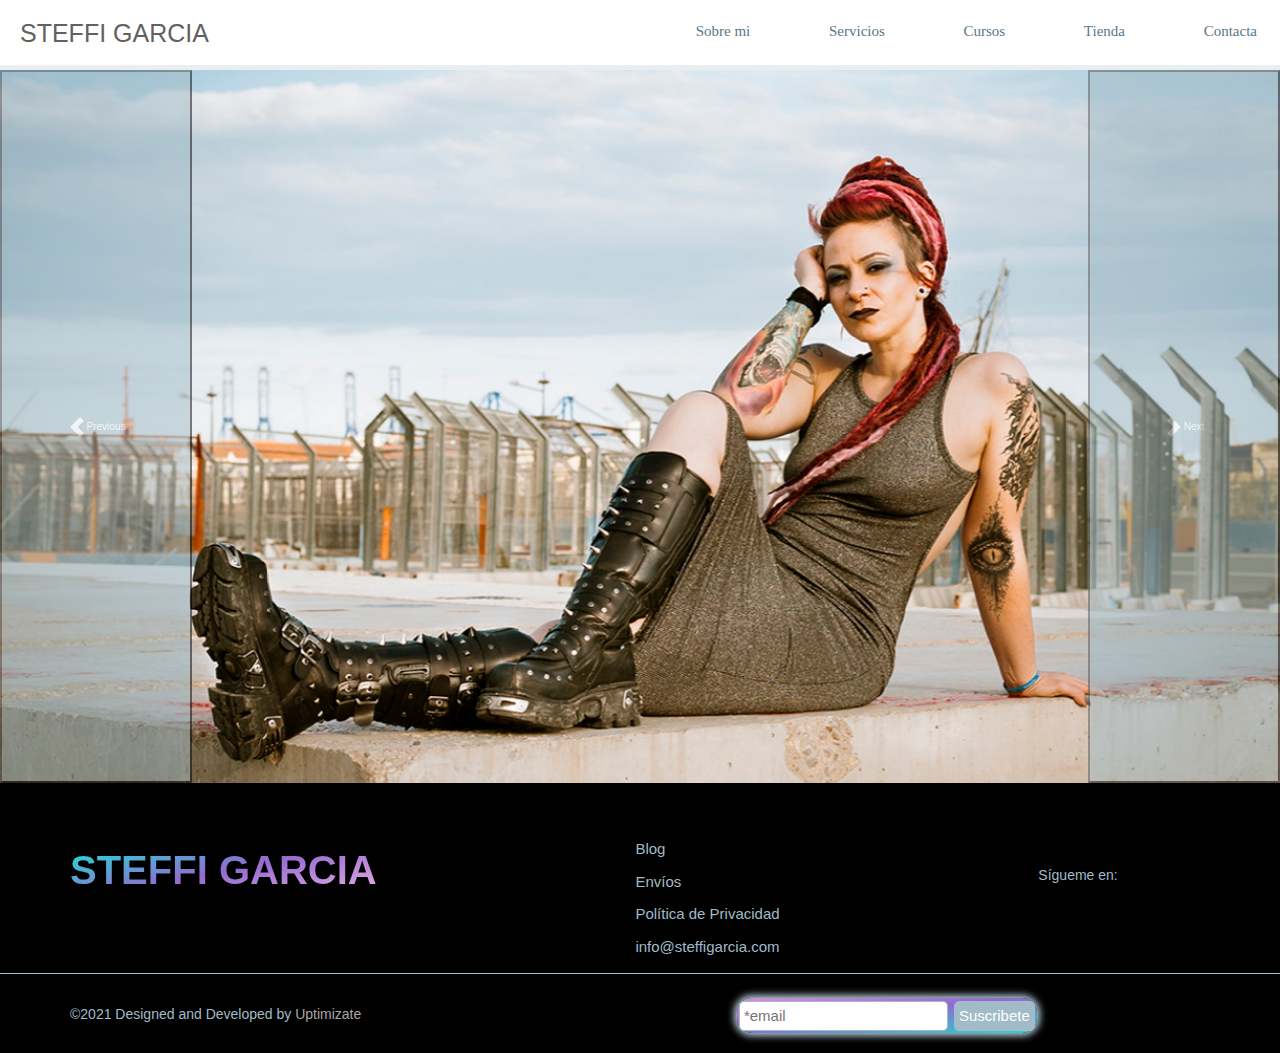
<file: index.html>
<!DOCTYPE html>
<html lang="es">

<head>
    <meta charset="UTF-8">
    <title>Uptimizate</title>
    <meta name="viewport" content="width=device-width; initial-scale=1.0; maximum-scale=1.0;">
   <!-- CSS only -->
    <link rel="stylesheet" href="https://stackpath.bootstrapcdn.com/bootstrap/4.5.2/css/bootstrap.min.css" integrity="sha384-JcKb8q3iqJ61gNV9KGb8thSsNjpSL0n8PARn9HuZOnIxN0hoP+VmmDGMN5t9UJ0Z" crossorigin="anonymous">
    <!-- JavaScript Bundle with Popper -->
    <script src="https://cdn.jsdelivr.net/npm/bootstrap@5.0.2/dist/js/bootstrap.bundle.min.js" integrity="sha384-MrcW6ZMFYlzcLA8Nl+NtUVF0sA7MsXsP1UyJoMp4YLEuNSfAP+JcXn/tWtIaxVXM" crossorigin="anonymous"></script>
    <link rel="stylesheet" href="css/estilos.css">
    <link rel="stylesheet" href="css/header-footer.css">
    <link rel="stylesheet" href="https://pro.fontawesome.com/releases/v5.10.0/css/all.css" integrity="sha384-AYmEC3Yw5cVb3ZcuHtOA93w35dYTsvhLPVnYs9eStHfGJvOvKxVfELGroGkvsg+p" crossorigin="anonymous" />

</head>


<body>
    <!----------------------------------------- Cabecera ----------------------------------------->
    <header class="cabecera">
        <div class="cabeceraMenu centrado ">

            <!----------- Logo Cabecera------------>

            <div class="logoCabecera left">
                <a href="index.html" class="logo">STEFFI GARCIA</a>
            </div>
            <!----------- Menú Cabecera------------>

            <nav class="navmenu right">
                <ul class="navMenuContainer">
                    <li class="right">
                        <a class="nav-link" href=" sobreMi.html ">Sobre mi</a></li>
                    <li class="right"><a class="nav-link " href="servicios.html ">Servicios</a></li>
                    <li class="right"><a class="nav-link " href="cursos.html ">Cursos</a></li>
                    <li class="right"><a class="nav-link " href="https://steffigarcia.com ">Tienda</a></li>
                    <li class="right"><a class="nav-link " href="Contacta.html ">Contacta</a></li>
                </ul>
                <div class="burguermenu right">
                    <img class="burgermenu__img" src="img/burger_menu.svg" />
                </div>

            </nav>

        </div>
    </header>


    <main>
        <!-----------Sección Bienvenidos,valores, branding inicial-------------------------->
        <article class="seccionPrincipal ">
            <div id="carouselExampleControls" class="carousel slide" data-bs-ride="carousel">
                <div class="carousel-inner">
                    <div class="carousel-item active">
                        <img src="img/slider1.jpg" class="d-block w-100" alt="...">
                    </div>
                    <div class="carousel-item">
                        <img src="img/slider2.jpg" class="d-block w-100" alt="...">
                    </div>
                    <div class="carousel-item">
                        <img src="img/slider3.jpg" class="d-block w-100" alt="...">
                    </div>
                </div>
                <button class="carousel-control-prev" type="button" data-bs-target="#carouselExampleControls" data-bs-slide="prev">
                  <span class="carousel-control-prev-icon" aria-hidden="true"></span>
                  <span class="visually-hidden">Previous</span>
                </button>
                <button class="carousel-control-next" type="button" data-bs-target="#carouselExampleControls" data-bs-slide="next">
                  <span class="carousel-control-next-icon" aria-hidden="true"></span>
                  <span class="visually-hidden">Next</span>
                </button>
            </div>
        </article>



    </main>

    <!-----------        FOOTER       -------------------------------------->

    <footer>
        <div class="centrado ">
            <div class="flexFather ">

                <!------------------------------- logo FOOTER ---------------------------------------------------------------->
                <div class="logoFooter left ">
                    <a href="index.html ">STEFFI GARCIA</a>
                </div>
                <!----------- Sección Newsletter------------>

                <section class="newsletter ">
                    <form class="newsletter__newsform ">
                        <input class="newsletter__newsform__input " type=" text " placeholder="*email " id="email ">
                        <button class="newsletter__newsform__button " type="button " id="subs ">Suscribete</button>
                    </form>
                </section>
               <!-------------------------------- menú FOOTER --------------------------------------------------------------->

                <div class="flexItem ">
                    <nav class="navFooter ">
                        <ul class="menuFooter ">
                            <li><a href="blog.html ">Blog</a></li>
                            <li><a href="envios.html ">Envíos</a></li>
                            <li><a href="politica-privacidad.html ">Política de Privacidad</a></li>
                            <li>
                                <a href="mailto:info@steffigarcia.com "> <i class="far fa-envelope "></i> info@steffigarcia.com</a>
                            </li>
                        </ul>
                    </nav>
                </div>

                <nav class="menuFooter ">
                    <p>Sígueme en:</p>
                    <a class="instagram" href="https://www.instagram.com/steffi_xxii "><i class="fab fa-instagram redesFooter "></i></a>
                    <a class="pinterest" href="# "><i class="fab fa-pinterest redesFooter "></i></a>
                    <a class="twitter" href="https://www.twitter.com/EstefaniaGE "><i class="fab fa-twitter redesFooter "></i></a>
                    <a class="linkedin" href="https://www.linkedin.com/in/estefaniagaes "><i class="fab fa-linkedin-in redesFooter "></i></a>
                </nav>
            </div>
        </div>
        <!------------------------------- bloque INFO FOOTER----------------------->
        <div class="separator "></div>
        <div class="infoFooter centrado ">

            <p>&copy;2021 Designed and Developed by
                <a href="# ">Uptimizate </a>
            </p>


        </div>

    </footer>

    <script src="https://cdn.jsdelivr.net/npm/bootstrap@5.0.2/dist/js/bootstrap.bundle.min.js" integrity="sha384-MrcW6ZMFYlzcLA8Nl+NtUVF0sA7MsXsP1UyJoMp4YLEuNSfAP+JcXn/tWtIaxVXM" crossorigin="anonymous"></script>
</body>

</html>
</file>
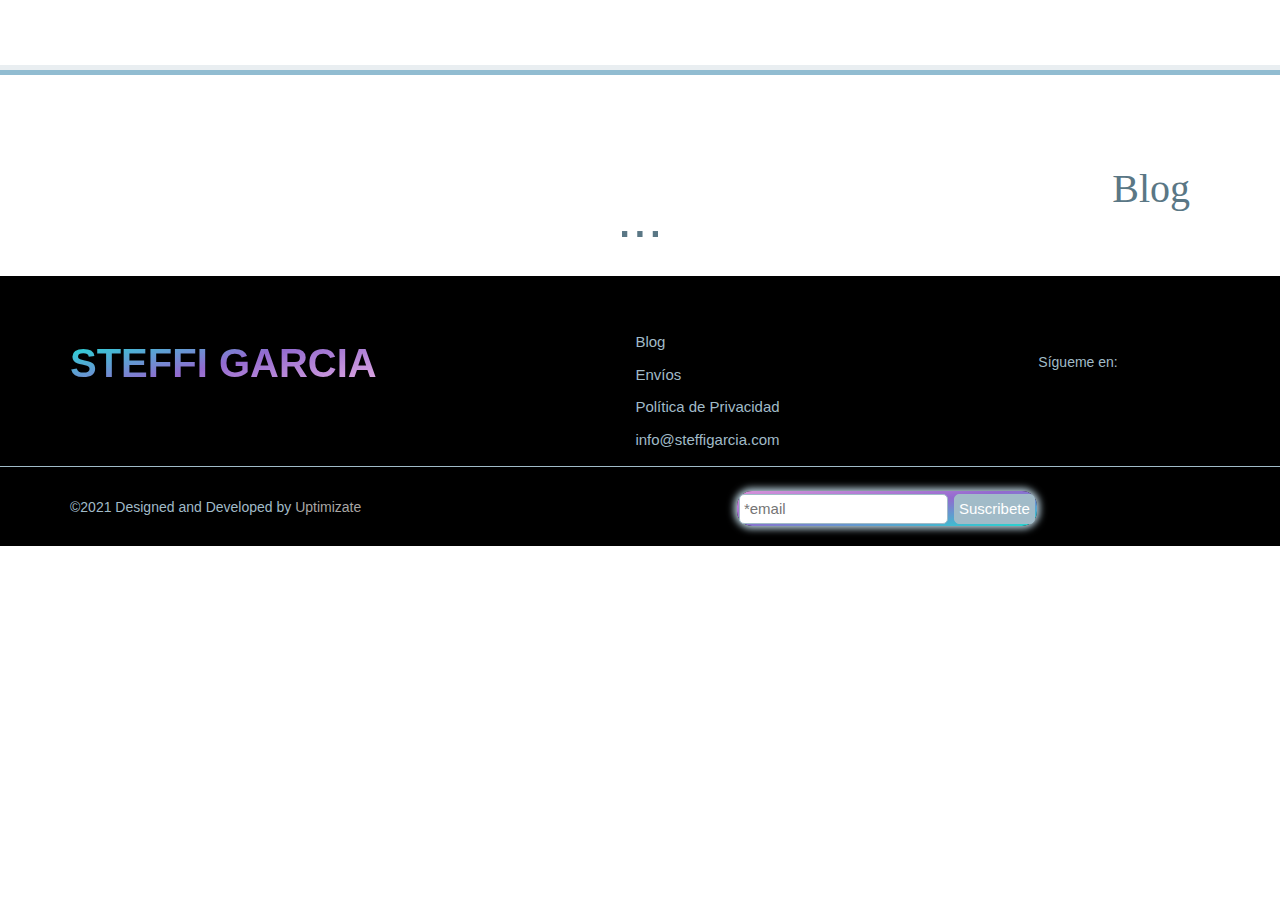
<file: blog.html>
<!DOCTYPE html>
<html lang="es">

<head>
    <meta charset="UTF-8">
    <title>Blog</title>
    <meta name="viewport" content="width=device-width; initial-scale=1.0; maximum-scale=1.0;">
    <link rel="stylesheet" href="https://stackpath.bootstrapcdn.com/bootstrap/4.5.2/css/bootstrap.min.css" integrity="sha384-JcKb8q3iqJ61gNV9KGb8thSsNjpSL0n8PARn9HuZOnIxN0hoP+VmmDGMN5t9UJ0Z" crossorigin="anonymous">
    <link rel="stylesheet" href="css/estilos.css">
    <link rel="stylesheet" href="css/header-footer.css">
    <link rel="stylesheet" href="https://pro.fontawesome.com/releases/v5.10.0/css/all.css" integrity="sha384-AYmEC3Yw5cVb3ZcuHtOA93w35dYTsvhLPVnYs9eStHfGJvOvKxVfELGroGkvsg+p" crossorigin="anonymous" />
</head>

<body>
    <!----------------------------------------- Cabecera ----------------------------------------->
    <header class="cabecera">
        <div class="centrado">
            <div class="gridCabecera">

                <!----------- Logo Cabecera------------>

                <div id="logoCabecera">
                    <a href="index.html" class="logoWhite">STEFFI GARCIA</a>
                </div>
                <!----------- Menú Cabecera------------>
                <div id="navmenu">
                    <nav>
                        <ul class="menu nav flexFather">
                            <li class="nav-item flexItem">
                                <a class="nav-link" href=" sobreMi.html ">Sobre mi</a></li>
                            <li class="nav-item flexItem "><a class="nav-link" href="servicios.html ">Servicios</a></li>
                            <li class="nav-item flexItem "><a class="nav-link" href="cursos.html ">Cursos</a></li>
                            <li class="nav-item flexItem "><a class="nav-link" href="https://steffigarcia.com ">Tienda Online</a></li>
                            <li class="nav-item flexItem "><a class="nav-link" href="Contacta.html ">Contacta</a></li>
                        </ul>
                    </nav>
                </div>

            </div>
    </header>
    <main class="main">
        <section class="bannerPagina">

        </section>
        <section class="pagina">
            <h2 class="h2Grey centrado">Blog</h2>
        </section>
        <article>
            <article class="centrado">
                <h1>...</h1>


            </article>
    </main>
    <!-----------        FOOTER       -------------------------------------->

    <footer>
        <div class="centrado ">
            <div class="flexFather ">

                <!------------------------------- logo FOOTER ---------------------------------------------------------------->
                <div class="logoFooter left ">
                    <a href="index.html ">STEFFI GARCIA</a>
                </div>
                <!----------- Sección Newsletter------------>

                <section class="newsletter ">
                    <form class="newsletter__newsform ">
                        <input class="newsletter__newsform__input " type=" text " placeholder="*email " id="email ">
                        <button class="newsletter__newsform__button " type="button " id="subs ">Suscribete</button>
                    </form>
                </section>
                <!-------------------------------- menú FOOTER --------------------------------------------------------------->

                <div class="flexItem ">
                    <nav class="navFooter ">
                        <ul class="menuFooter ">
                            <li><a href="blog.html ">Blog</a></li>
                            <li><a href="envios.html ">Envíos</a></li>
                            <li><a href="politica-privacidad.html ">Política de Privacidad</a></li>
                            <li>
                                <a href="mailto:info@steffigarcia.com "> <i class="far fa-envelope "></i> info@steffigarcia.com</a>
                            </li>
                        </ul>
                    </nav>

                </div>
                <div class="flexItem ">
                    <nav>
                        <ul class="menuFooter ">
                            <li>
                                <p>Sígueme en:</p>
                                <a class="instagram " href="https://www.instagram.com/steffi_xxii "><i class="fab fa-instagram redesFooter "></i></a>
                                <a class="pinterest " href="# "><i class="fab fa-pinterest redesFooter "></i></a>
                                <a class="twitter " href="https://www.twitter.com/EstefaniaGE "><i class="fab fa-twitter redesFooter "></i></a>
                                <a class="linkedin " href="https://www.linkedin.com/in/estefaniagaes "><i class="fab fa-linkedin-in redesFooter "></i></a>
                            </li>
                        </ul>
                    </nav>
                </div>

            </div>

        </div>
        <!------------------------------- bloque INFO FOOTER----------------------->
        <div class="separator "></div>
        <div class="infoFooter centrado ">

            <p>&copy;2021 Designed and Developed by
                <a href="# ">Uptimizate </a>
            </p>


        </div>

    </footer>

    <script src="https://cdn.jsdelivr.net/npm/bootstrap@5.0.2/dist/js/bootstrap.bundle.min.js " integrity="sha384-MrcW6ZMFYlzcLA8Nl+NtUVF0sA7MsXsP1UyJoMp4YLEuNSfAP+JcXn/tWtIaxVXM " crossorigin="anonymous "></script>
</body>

</html>
</file>
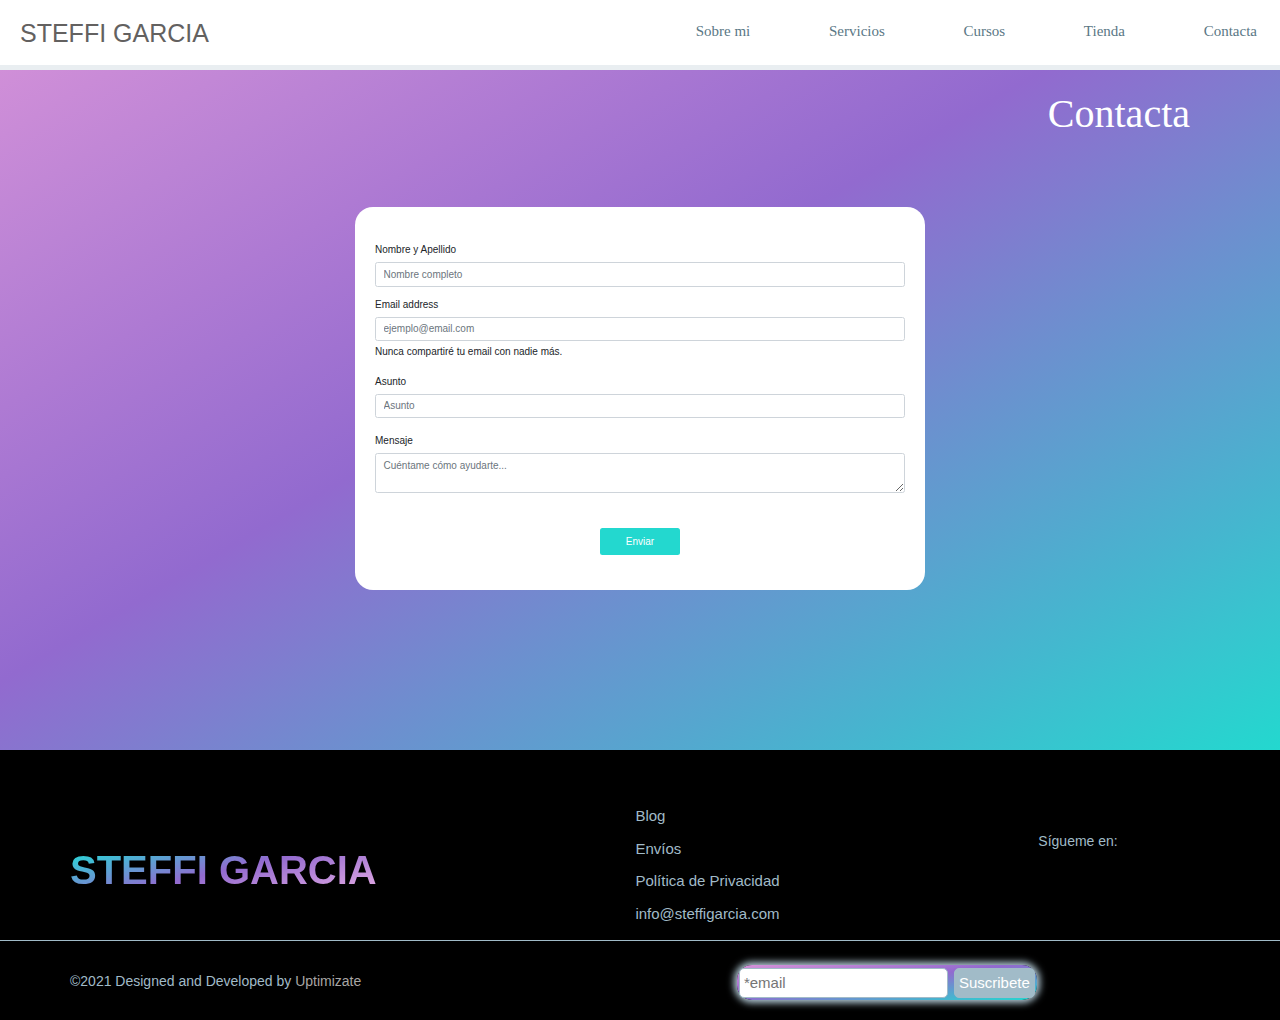
<file: Contacta.html>
<!DOCTYPE html>
<html lang="es">

<head>
    <meta charset="UTF-8">
    <title>Contacta</title>
    <meta name="viewport" content="width=device-width; initial-scale=1.0; maximum-scale=1.0;">
    <!-- CSS only -->
    <link rel="stylesheet" href="https://stackpath.bootstrapcdn.com/bootstrap/4.5.2/css/bootstrap.min.css" integrity="sha384-JcKb8q3iqJ61gNV9KGb8thSsNjpSL0n8PARn9HuZOnIxN0hoP+VmmDGMN5t9UJ0Z" crossorigin="anonymous">
    <!-- JavaScript Bundle with Popper -->
    <script src="https://cdn.jsdelivr.net/npm/bootstrap@5.0.2/dist/js/bootstrap.bundle.min.js" integrity="sha384-MrcW6ZMFYlzcLA8Nl+NtUVF0sA7MsXsP1UyJoMp4YLEuNSfAP+JcXn/tWtIaxVXM" crossorigin="anonymous"></script>
    <link rel="stylesheet" href="css/estilos.css">
    <link rel="stylesheet" href="css/header-footer.css">
    <link rel="stylesheet" href="https://pro.fontawesome.com/releases/v5.10.0/css/all.css" integrity="sha384-AYmEC3Yw5cVb3ZcuHtOA93w35dYTsvhLPVnYs9eStHfGJvOvKxVfELGroGkvsg+p" crossorigin="anonymous" />
</head>

<body>
    <!----------------------------------------- Cabecera ----------------------------------------->
    <header class="cabecera">
        <div class="cabeceraMenu centrado ">

            <!----------- Logo Cabecera------------>

            <div class="logoCabecera left">
                <a href="index.html" class="logo">STEFFI GARCIA</a>
            </div>
            <!----------- Menú Cabecera------------>

            <nav class="navmenu right">
                <ul class="navMenuContainer">
                    <li class="right">
                        <a class="nav-link" href=" sobreMi.html ">Sobre mi</a></li>
                    <li class="right"><a class="nav-link " href="servicios.html ">Servicios</a></li>
                    <li class="right"><a class="nav-link " href="cursos.html ">Cursos</a></li>
                    <li class="right"><a class="nav-link " href="https://steffigarcia.com ">Tienda</a></li>
                    <li class="right"><a class="nav-link " href="Contacta.html ">Contacta</a></li>
                </ul>
                <div class="burguermenu right">
                    <img class="burgermenu__img" src="img/burger_menu.svg" />
                </div>

            </nav>

        </div>
    </header>

    <!-- Formulario -->
    <article class="contacta">
        <div class="centrado">
            <h2 class="h2Blanco">Contacta</h2>
            <section class="formulario ">
                <form id="form " action="https://www.freecodecamp.com/email-submit " method="post " class="formFooter ">

                    <fieldset class=" itemFormulario ">
                        <label for="nombre " class="form-label ">Nombre y Apellido </label>
                        <input type="text " class="form-control " maxlength="50 " id="nombre " placeholder="Nombre completo ">

                        <label for="email " class="form-label label ">Email address</label>
                        <input type="email " class="form-control " id="email " aria-describedby="emailHelp " placeholder="ejemplo@email.com ">
                        <div id="emailHelp " class="form-text ">Nunca compartiré tu email con nadie más.</div>
                        </label>
                    </fieldset>

                    <fieldset class=" itemFormulario ">
                        <label for="asunto " class="form-label ">Asunto </label>
                        <input type="text " class="form-control " maxlength="50 " id="asunto " placeholder="Asunto ">
                        <br />
                        <label for="message " class="form-label ">Mensaje </label>
                        <textarea type="text " class="form-control " maxlength="50 " id="message " placeholder="Cuéntame cómo ayudarte... "></textarea>
                    </fieldset>

                    <fieldset class="btnCentrado itemBotones ">
                        <button type="submit " class="btn btn-primary ">Enviar</button>
                    </fieldset>
                </form>
            </section>
        </div>
    </article>


    <!-----------        FOOTER       -------------------------------------->

    <footer>
        <div class="centrado">
            <div class="flexFather ">
                <!------------------------------- logo FOOTER ---------------------------------------------------------------->
                <div class="logoFooter">
                    <a href="index.html ">STEFFI GARCIA</a>
                </div>
                <!----------- Sección Newsletter------------>

                <section class="newsletter ">
                    <form class="newsletter__newsform ">
                        <input class="newsletter__newsform__input " type=" text " placeholder="*email " id="email ">
                        <button class="newsletter__newsform__button " type="button " id="subs ">Suscribete</button>
                    </form>
                </section>
                <!-------------------------------- menú FOOTER --------------------------------------------------------------->

                <div class="flexItem ">
                    <nav class="navFooter ">
                        <ul class="menuFooter ">
                            <li><a href="blog.html ">Blog</a></li>
                            <li><a href="envios.html ">Envíos</a></li>
                            <li><a href="politica-privacidad.html ">Política de Privacidad</a></li>
                            <li>
                                <a href="mailto:info@steffigarcia.com "> <i class="far fa-envelope "></i> info@steffigarcia.com</a>
                            </li>
                        </ul>
                    </nav>
                </div>

                <nav class="menuFooter ">
                    <p>Sígueme en:</p>
                    <a class="instagram" href="https://www.instagram.com/steffi_xxii "><i class="fab fa-instagram redesFooter "></i></a>
                    <a class="pinterest" href="# "><i class="fab fa-pinterest redesFooter "></i></a>
                    <a class="twitter" href="https://www.twitter.com/EstefaniaGE "><i class="fab fa-twitter redesFooter "></i></a>
                    <a class="linkedin" href="https://www.linkedin.com/in/estefaniagaes "><i class="fab fa-linkedin-in redesFooter "></i></a>
                </nav>
            </div>
        </div>
        <!------------------------------- bloque INFO FOOTER----------------------->
        <div class="separator "></div>
        <div class="infoFooter centrado ">

            <p>&copy;2021 Designed and Developed by
                <a href="# ">Uptimizate </a>
            </p>


        </div>

    </footer>

    <script src="https://cdn.jsdelivr.net/npm/bootstrap@5.0.2/dist/js/bootstrap.bundle.min.js " integrity="sha384-MrcW6ZMFYlzcLA8Nl+NtUVF0sA7MsXsP1UyJoMp4YLEuNSfAP+JcXn/tWtIaxVXM " crossorigin="anonymous "></script>
</body>

</html>
</file>
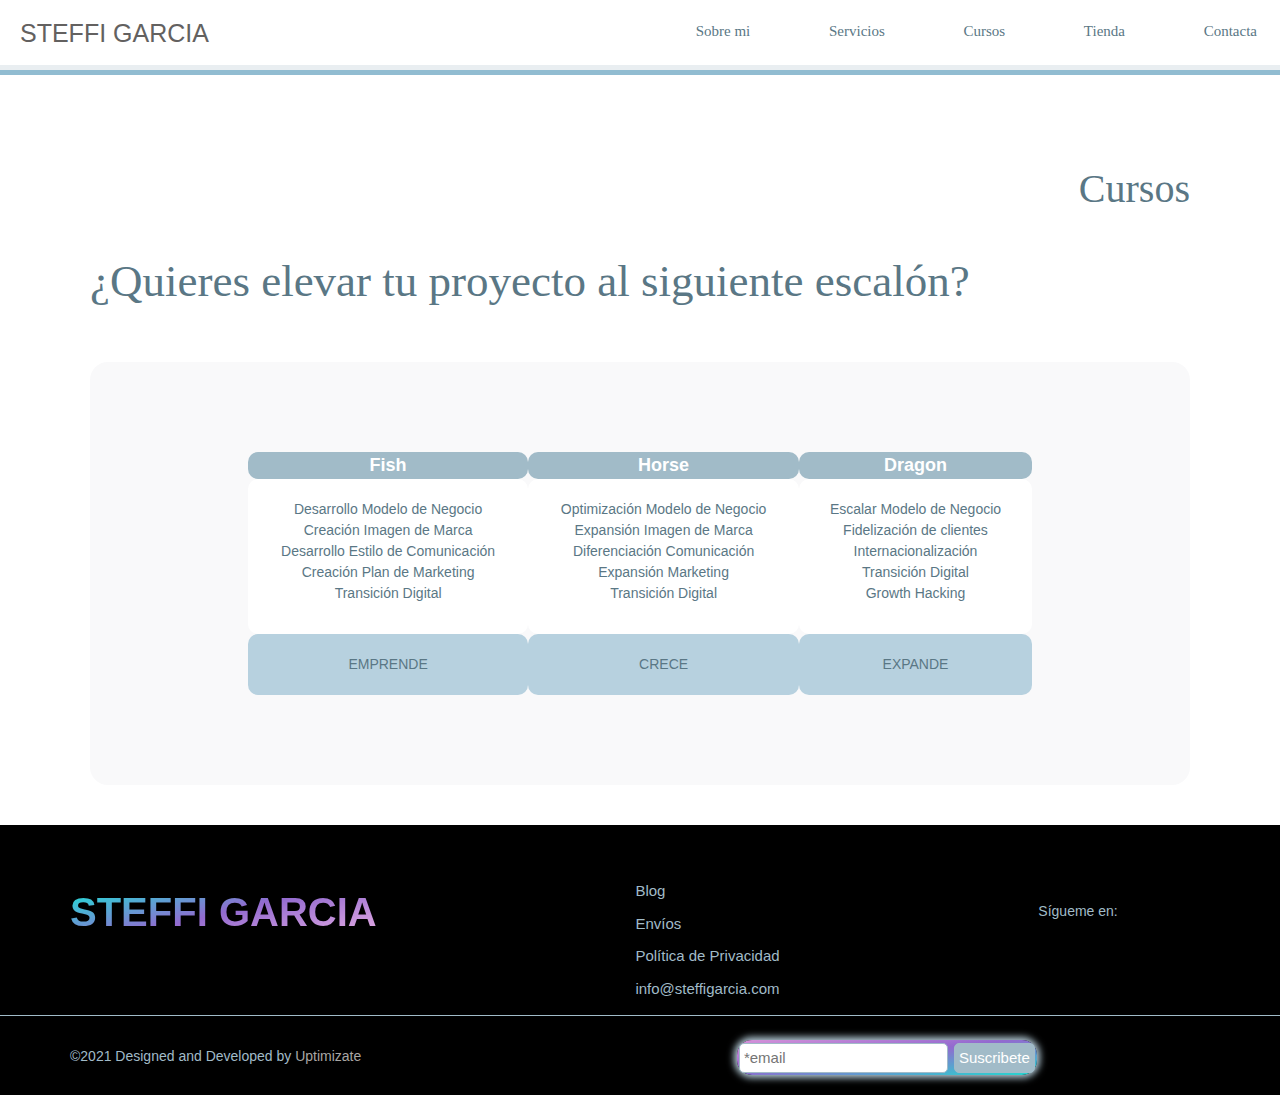
<file: cursos.html>
<!DOCTYPE html>
<html lang="es">

<head>
    <meta charset="UTF-8">
    <title>Cursos</title>
    <meta name="viewport" content="width=device-width; initial-scale=1.0; maximum-scale=1.0;">
    <link rel="stylesheet" href="https://stackpath.bootstrapcdn.com/bootstrap/4.5.2/css/bootstrap.min.css" integrity="sha384-JcKb8q3iqJ61gNV9KGb8thSsNjpSL0n8PARn9HuZOnIxN0hoP+VmmDGMN5t9UJ0Z" crossorigin="anonymous">
    <link rel="stylesheet" href="css/estilos.css">
    <link rel="stylesheet" href="css/header-footer.css">
    <link rel="stylesheet" href="https://pro.fontawesome.com/releases/v5.10.0/css/all.css" integrity="sha384-AYmEC3Yw5cVb3ZcuHtOA93w35dYTsvhLPVnYs9eStHfGJvOvKxVfELGroGkvsg+p" crossorigin="anonymous" />
</head>

<body>
    <!----------------------------------------- Cabecera ----------------------------------------->
    <header class="cabecera">
        <div class="cabeceraMenu centrado ">

            <!----------- Logo Cabecera------------>

            <div class="logoCabecera left">
                <a href="index.html" class="logo">STEFFI GARCIA</a>
            </div>
            <!----------- Menú Cabecera------------>

            <nav class="navmenu right">
                <ul class="navMenuContainer">
                    <li class="right">
                        <a class="nav-link" href=" sobreMi.html ">Sobre mi</a></li>
                    <li class="right"><a class="nav-link " href="servicios.html ">Servicios</a></li>
                    <li class="right"><a class="nav-link " href="cursos.html ">Cursos</a></li>
                    <li class="right"><a class="nav-link " href="https://steffigarcia.com ">Tienda</a></li>
                    <li class="right"><a class="nav-link " href="Contacta.html ">Contacta</a></li>
                </ul>
                <div class="burguermenu right">
                    <img class="burgermenu__img" src="img/burger_menu.svg" />
                </div>

            </nav>

        </div>
    </header>
    <main class="main ">

        <section class="bannerPagina">

        </section>
        <section class="pagina">
            <h2 class="h2Grey centrado">Cursos</h2>
        </section>
        <article>
            <article class="centrado">

                <!-----------Sección Eleva: Propuesta de valor, ------------------>
                <section class="section">
                    <div class="centrado">
                        <h3 class="h3">¿Quieres elevar tu proyecto al siguiente escalón?</h3>
                        <div class="seccionBackground-color">
                            <table class="tabla">

                                <tr>
                                    <th><i class="fas fa-fish"></i> Fish</th>
                                    <th><i class="fas fa-horse"></i> Horse</th>
                                    <th><i class="fas fa-dragon"></i> Dragon</th>
                                </tr>

                                <tr>
                                    <td>
                                        <ul>
                                            <li>Desarrollo Modelo de Negocio</li>
                                            <li>Creación Imagen de Marca</li>
                                            <li>Desarrollo Estilo de Comunicación</li>
                                            <li>Creación Plan de Marketing</li>
                                            <li>Transición Digital</li>
                                        </ul>
                                    </td>
                                    <td>
                                        <ul>
                                            <li>Optimización Modelo de Negocio</li>
                                            <li>Expansión Imagen de Marca</li>
                                            <li>Diferenciación Comunicación</li>
                                            <li>Expansión Marketing</li>
                                            <li>Transición Digital</li>
                                        </ul>
                                    </td>
                                    <td>
                                        <ul>
                                            <li>Escalar Modelo de Negocio</li>
                                            <li>Fidelización de clientes</li>
                                            <li>Internacionalización</li>
                                            <li>Transición Digital</li>
                                            <li>Growth Hacking</li>
                                        </ul>
                                    </td>
                                </tr>



                                <tr>
                                    <td class="gris"><b>EMPRENDE</b></td>
                                    <td class="gris"><b>CRECE</b></td>
                                    <td class="gris"><b>EXPANDE</b></td>
                                </tr>

                            </table>
                        </div>


            </article>
    </main>
    <!-----------        FOOTER       -------------------------------------->

    <footer>
        <div class="centrado ">
            <div class="flexFather ">

                <!------------------------------- logo FOOTER ---------------------------------------------------------------->
                <div class="logoFooter left ">
                    <a href="index.html ">STEFFI GARCIA</a>
                </div>
                <!----------- Sección Newsletter------------>

                <section class="newsletter ">
                    <form class="newsletter__newsform">
                        <input class="newsletter__newsform__input" type=" text " placeholder="*email " id="email ">
                        <button class="newsletter__newsform__button " type="button " id="subs ">Suscribete</button>
                    </form>
                </section>
                <!-------------------------------- menú FOOTER --------------------------------------------------------------->

                <div class="flexItem ">
                    <nav class="navFooter ">
                        <ul class="menuFooter ">
                            <li><a href="blog.html ">Blog</a></li>
                            <li><a href="envios.html ">Envíos</a></li>
                            <li><a href="politica-privacidad.html ">Política de Privacidad</a></li>
                            <li>
                                <a href="mailto:info@steffigarcia.com "> <i class="far fa-envelope "></i> info@steffigarcia.com</a>
                            </li>
                        </ul>
                    </nav>

                </div>
                <div class="flexItem ">
                    <nav>
                        <ul class="menuFooter ">
                            <li>
                                <p>Sígueme en:</p>
                                <a class="instagram " href="https://www.instagram.com/steffi_xxii "><i class="fab fa-instagram redesFooter "></i></a>
                                <a class="pinterest " href="# "><i class="fab fa-pinterest redesFooter "></i></a>
                                <a class="twitter " href="https://www.twitter.com/EstefaniaGE "><i class="fab fa-twitter redesFooter "></i></a>
                                <a class="linkedin " href="https://www.linkedin.com/in/estefaniagaes "><i class="fab fa-linkedin-in redesFooter "></i></a>
                            </li>
                        </ul>
                    </nav>
                </div>

            </div>

        </div>
        <!------------------------------- bloque INFO FOOTER----------------------->
        <div class="separator"></div>
        <div class="infoFooter centrado">

            <p>&copy;2021 Designed and Developed by
                <a href="# ">Uptimizate </a>
            </p>


        </div>

    </footer>

    <script src="https://cdn.jsdelivr.net/npm/bootstrap@5.0.2/dist/js/bootstrap.bundle.min.js " integrity="sha384-MrcW6ZMFYlzcLA8Nl+NtUVF0sA7MsXsP1UyJoMp4YLEuNSfAP+JcXn/tWtIaxVXM " crossorigin="anonymous "></script>
</body>

</html>
</file>
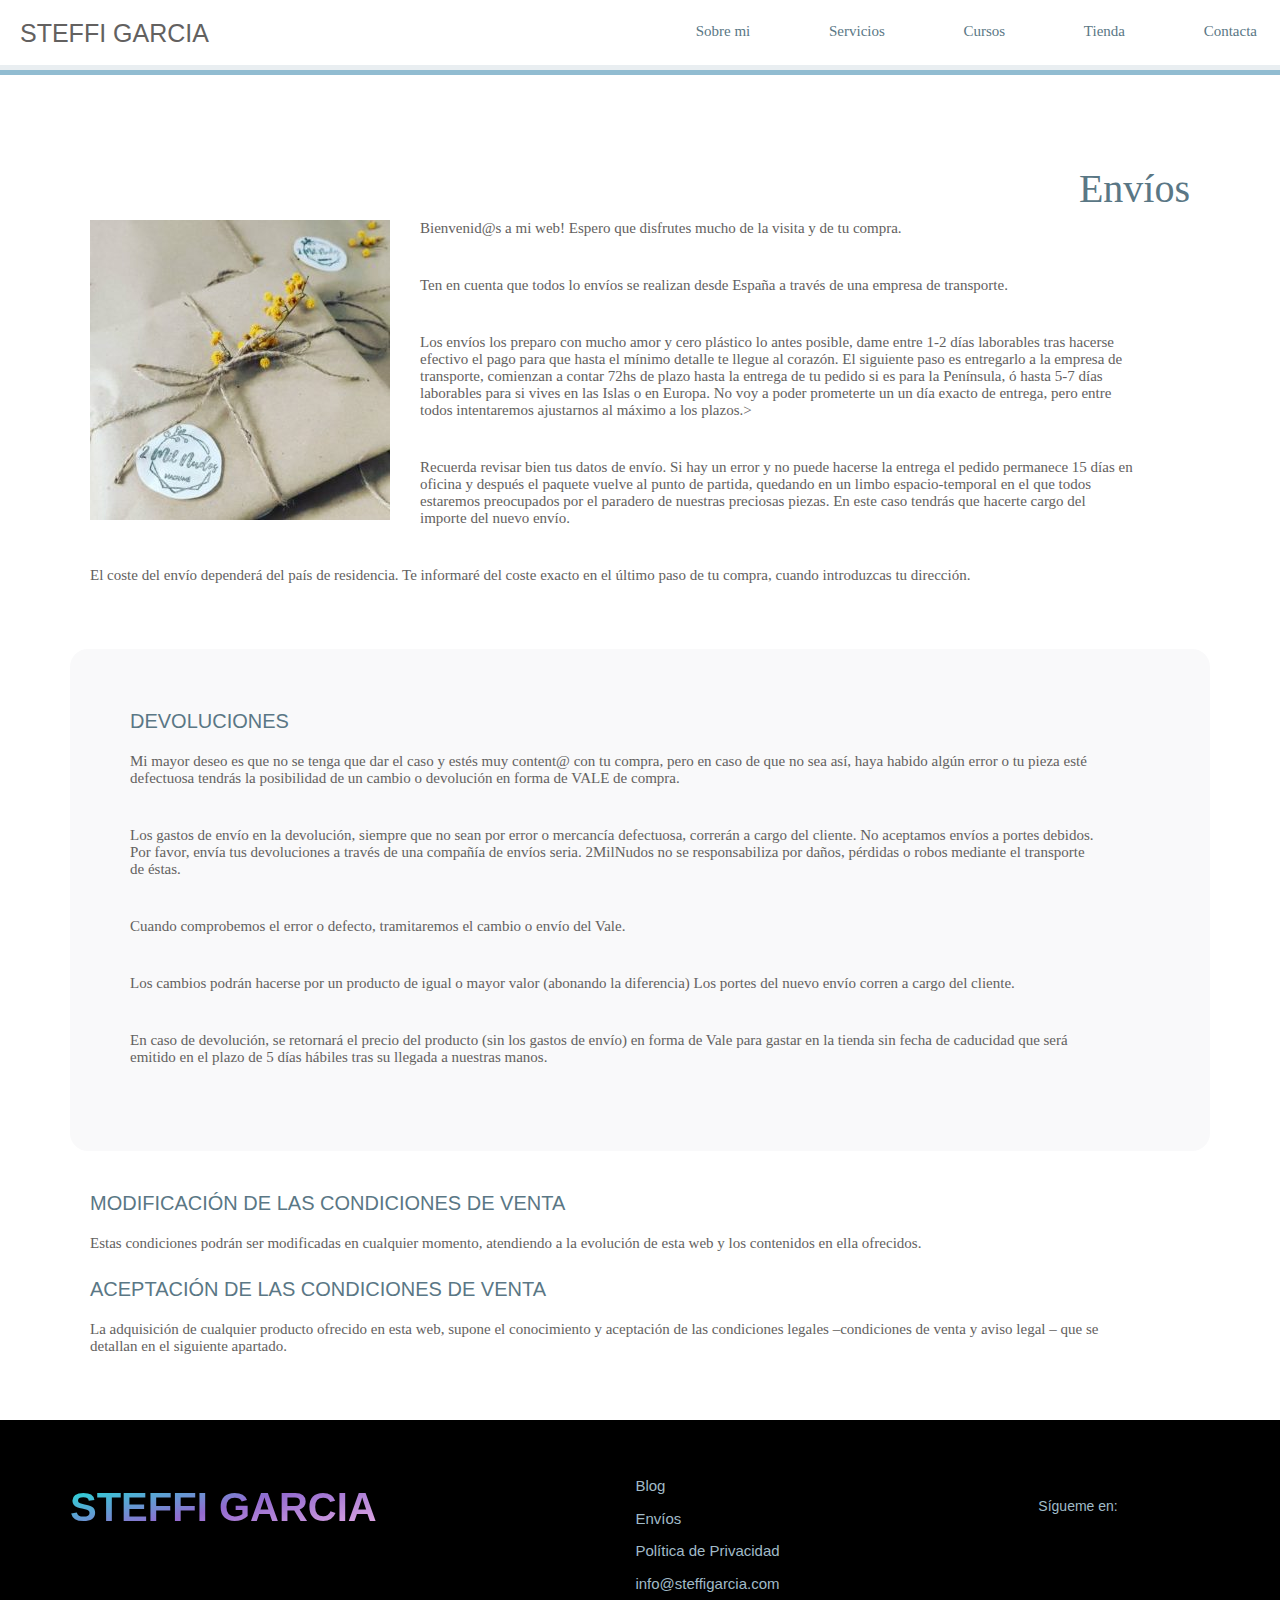
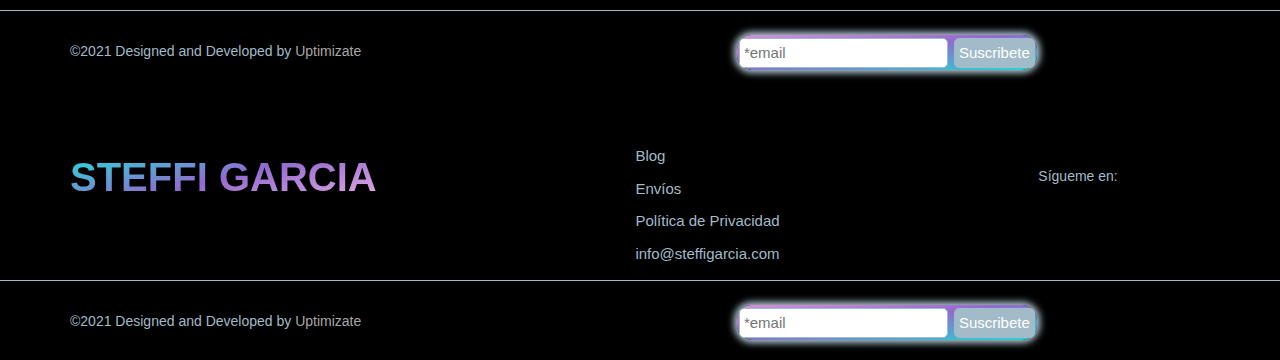
<file: envios.html>
<!DOCTYPE html>
<html lang="es">

<head>
    <meta charset="UTF-8">
    <title>Envíos</title>
    <meta name="viewport" content="width=device-width; initial-scale=1.0; maximum-scale=1.0;">
    <link rel="stylesheet" href="https://stackpath.bootstrapcdn.com/bootstrap/4.5.2/css/bootstrap.min.css" integrity="sha384-JcKb8q3iqJ61gNV9KGb8thSsNjpSL0n8PARn9HuZOnIxN0hoP+VmmDGMN5t9UJ0Z" crossorigin="anonymous">
    <link rel="stylesheet" href="css/estilos.css">
    <link rel="stylesheet" href="css/header-footer.css">
    <link rel="stylesheet" href="https://pro.fontawesome.com/releases/v5.10.0/css/all.css" integrity="sha384-AYmEC3Yw5cVb3ZcuHtOA93w35dYTsvhLPVnYs9eStHfGJvOvKxVfELGroGkvsg+p" crossorigin="anonymous" />
</head>

<body>
    <!----------------------------------------- Cabecera ----------------------------------------->
    <header class="cabecera">
        <div class="cabeceraMenu centrado ">

            <!----------- Logo Cabecera------------>

            <div class="logoCabecera left">
                <a href="index.html" class="logo">STEFFI GARCIA</a>
            </div>
            <!----------- Menú Cabecera------------>

            <nav class="navmenu right">
                <ul class="navMenuContainer">
                    <li class="right">
                        <a class="nav-link" href=" sobreMi.html ">Sobre mi</a></li>
                    <li class="right"><a class="nav-link " href="servicios.html ">Servicios</a></li>
                    <li class="right"><a class="nav-link " href="cursos.html ">Cursos</a></li>
                    <li class="right"><a class="nav-link " href="https://steffigarcia.com ">Tienda</a></li>
                    <li class="right"><a class="nav-link " href="Contacta.html ">Contacta</a></li>
                </ul>
                <div class="burguermenu right">
                    <img class="burgermenu__img" src="img/burger_menu.svg" />
                </div>

            </nav>

        </div>
    </header>

</body>
<main>
    <section class="bannerPagina">

    </section>
    <section class="pagina">
        <h2 class="h2Grey centrado">Envíos</h2>
    </section>
    <article class="centrado">

        <section class="section">
            <img class="fotoleft" src="/img/envios.jpg" alt="fotografía envío">
            <p class="textGrey">Bienvenid@s a mi web! Espero que disfrutes mucho de la visita y de tu compra.</p>
            <p class="textGrey">Ten en cuenta que todos lo envíos se realizan desde España a través de una empresa de transporte.</p>
            <p class="textGrey">Los envíos los preparo con mucho amor y cero plástico lo antes posible, dame entre 1-2 días laborables tras hacerse efectivo el pago para que hasta el mínimo detalle te llegue al corazón. El siguiente paso es entregarlo a la empresa de transporte,
                comienzan a contar 72hs de plazo hasta la entrega de tu pedido si es para la Península, ó hasta 5-7 días laborables para si vives en las Islas o en Europa. No voy a poder prometerte un un día exacto de entrega, pero entre todos intentaremos
                ajustarnos al máximo a los plazos.>
            </p>
            <p class="textGrey">Recuerda revisar bien tus datos de envío. Si hay un error y no puede hacerse la entrega el pedido permanece 15 días en oficina y después el paquete vuelve al punto de partida, quedando en un limbo espacio-temporal en el que todos estaremos
                preocupados por el paradero de nuestras preciosas piezas. En este caso tendrás que hacerte cargo del importe del nuevo envío.</p>
            <p class="textGrey">El coste del envío dependerá del país de residencia. Te informaré del coste exacto en el último paso de tu compra, cuando introduzcas tu dirección.</p>
        </section>
        <section class="section seccionBackground-color">
            <h5 class="tituloProyecto">DEVOLUCIONES</h5>
            <p class="textGrey">Mi mayor deseo es que no se tenga que dar el caso y estés muy content@ con tu compra, pero en caso de que no sea así, haya habido algún error o tu pieza esté defectuosa tendrás la posibilidad de un cambio o devolución en forma de VALE de compra.</p>
            <p class="textGrey">Los gastos de envío en la devolución, siempre que no sean por error o mercancía defectuosa, correrán a cargo del cliente. No aceptamos envíos a portes debidos. Por favor, envía tus devoluciones a través de una compañía de envíos seria. 2MilNudos
                no se responsabiliza por daños, pérdidas o robos mediante el transporte de éstas.</p>
            <p class="textGrey">Cuando comprobemos el error o defecto, tramitaremos el cambio o envío del Vale.</p>
            <p class="textGrey">Los cambios podrán hacerse por un producto de igual o mayor valor (abonando la diferencia) Los portes del nuevo envío corren a cargo del cliente. </p>
            <p class="textGrey">En caso de devolución, se retornará el precio del producto (sin los gastos de envío) en forma de Vale para gastar en la tienda sin fecha de caducidad que será emitido en el plazo de 5 días hábiles tras su llegada a nuestras manos.</p>
        </section>
        <section class="section">
            <h5 class="tituloProyecto">MODIFICACIÓN DE LAS CONDICIONES DE VENTA</h5>
            <p class="textGrey">Estas condiciones podrán ser modificadas en cualquier momento, atendiendo a la evolución de esta web y los contenidos en ella ofrecidos.</p>
            <h5 class="tituloProyecto">ACEPTACIÓN DE LAS CONDICIONES DE VENTA</h5>
            <p class="textGrey">La adquisición de cualquier producto ofrecido en esta web, supone el conocimiento y aceptación de las condiciones legales –condiciones de venta y aviso legal – que se detallan en el siguiente apartado.</p>
        </section>

    </article>
</main>
<!-----------        FOOTER       -------------------------------------->

<footer>
    <div class="centrado ">
        <div class="flexFather ">

            <!------------------------------- logo FOOTER ---------------------------------------------------------------->
            <div class="logoFooter left ">
                <a href="index.html ">STEFFI GARCIA</a>
            </div>
            <!----------- Sección Newsletter------------>

            <section class="newsletter ">
                <form class="newsletter__newsform">
                    <input class="newsletter__newsform__input" type=" text " placeholder="*email " id="email ">
                    <button class="newsletter__newsform__button " type="button " id="subs ">Suscribete</button>
                </form>
            </section>
            <!-------------------------------- menú FOOTER --------------------------------------------------------------->

            <div class="flexItem ">
                <nav class="navFooter ">
                    <ul class="menuFooter ">
                        <li><a href="blog.html ">Blog</a></li>
                        <li><a href="envios.html ">Envíos</a></li>
                        <li><a href="politica-privacidad.html ">Política de Privacidad</a></li>
                        <li>
                            <a href="mailto:info@steffigarcia.com "> <i class="far fa-envelope "></i> info@steffigarcia.com</a>
                        </li>
                    </ul>
                </nav>

            </div>
            <div class="flexItem ">
                <nav>
                    <ul class="menuFooter ">
                        <li>
                            <p>Sígueme en:</p>
                            <a class="instagram " href="https://www.instagram.com/steffi_xxii "><i class="fab fa-instagram redesFooter "></i></a>
                            <a class="pinterest " href="# "><i class="fab fa-pinterest redesFooter "></i></a>
                            <a class="twitter " href="https://www.twitter.com/EstefaniaGE "><i class="fab fa-twitter redesFooter "></i></a>
                            <a class="linkedin " href="https://www.linkedin.com/in/estefaniagaes "><i class="fab fa-linkedin-in redesFooter "></i></a>
                        </li>
                    </ul>
                </nav>
            </div>

        </div>

    </div>
    <!------------------------------- bloque INFO FOOTER----------------------->
    <div class="separator"></div>
    <div class="infoFooter centrado">

        <p>&copy;2021 Designed and Developed by
            <a href="# ">Uptimizate </a>
        </p>


    </div>

</footer>

<script src="https://cdn.jsdelivr.net/npm/bootstrap@5.0.2/dist/js/bootstrap.bundle.min.js " integrity="sha384-MrcW6ZMFYlzcLA8Nl+NtUVF0sA7MsXsP1UyJoMp4YLEuNSfAP+JcXn/tWtIaxVXM " crossorigin="anonymous "></script>
</body>
<!-----------        FOOTER       -------------------------------------->

<footer>
    <div class="centrado ">
        <div class="flexFather ">

            <!------------------------------- logo FOOTER ---------------------------------------------------------------->
            <div class="logoFooter left ">
                <a href="index.html ">STEFFI GARCIA</a>
            </div>
            <!----------- Sección Newsletter------------>

            <section class="newsletter ">
                <form class="newsletter__newsform">
                    <input class="newsletter__newsform__input" type=" text " placeholder="*email " id="email ">
                    <button class="newsletter__newsform__button " type="button " id="subs ">Suscribete</button>
                </form>
            </section>
            <!-------------------------------- menú FOOTER --------------------------------------------------------------->

            <div class="flexItem ">
                <nav class="navFooter ">
                    <ul class="menuFooter ">
                        <li><a href="blog.html ">Blog</a></li>
                        <li><a href="envios.html ">Envíos</a></li>
                        <li><a href="politica-privacidad.html ">Política de Privacidad</a></li>
                        <li>
                            <a href="mailto:info@steffigarcia.com "> <i class="far fa-envelope "></i> info@steffigarcia.com</a>
                        </li>
                    </ul>
                </nav>

            </div>
            <div class="flexItem ">
                <nav>
                    <ul class="menuFooter ">
                        <li>
                            <p>Sígueme en:</p>
                            <a class="instagram " href="https://www.instagram.com/steffi_xxii "><i class="fab fa-instagram redesFooter "></i></a>
                            <a class="pinterest " href="# "><i class="fab fa-pinterest redesFooter "></i></a>
                            <a class="twitter " href="https://www.twitter.com/EstefaniaGE "><i class="fab fa-twitter redesFooter "></i></a>
                            <a class="linkedin " href="https://www.linkedin.com/in/estefaniagaes "><i class="fab fa-linkedin-in redesFooter "></i></a>
                        </li>
                    </ul>
                </nav>
            </div>

        </div>

    </div>
    <!------------------------------- bloque INFO FOOTER----------------------->
    <div class="separator"></div>
    <div class="infoFooter centrado">

        <p>&copy;2021 Designed and Developed by
            <a href="# ">Uptimizate </a>
        </p>


    </div>

</footer>

<script src="https://cdn.jsdelivr.net/npm/bootstrap@5.0.2/dist/js/bootstrap.bundle.min.js " integrity="sha384-MrcW6ZMFYlzcLA8Nl+NtUVF0sA7MsXsP1UyJoMp4YLEuNSfAP+JcXn/tWtIaxVXM " crossorigin="anonymous "></script>
</body>

</html>
</file>
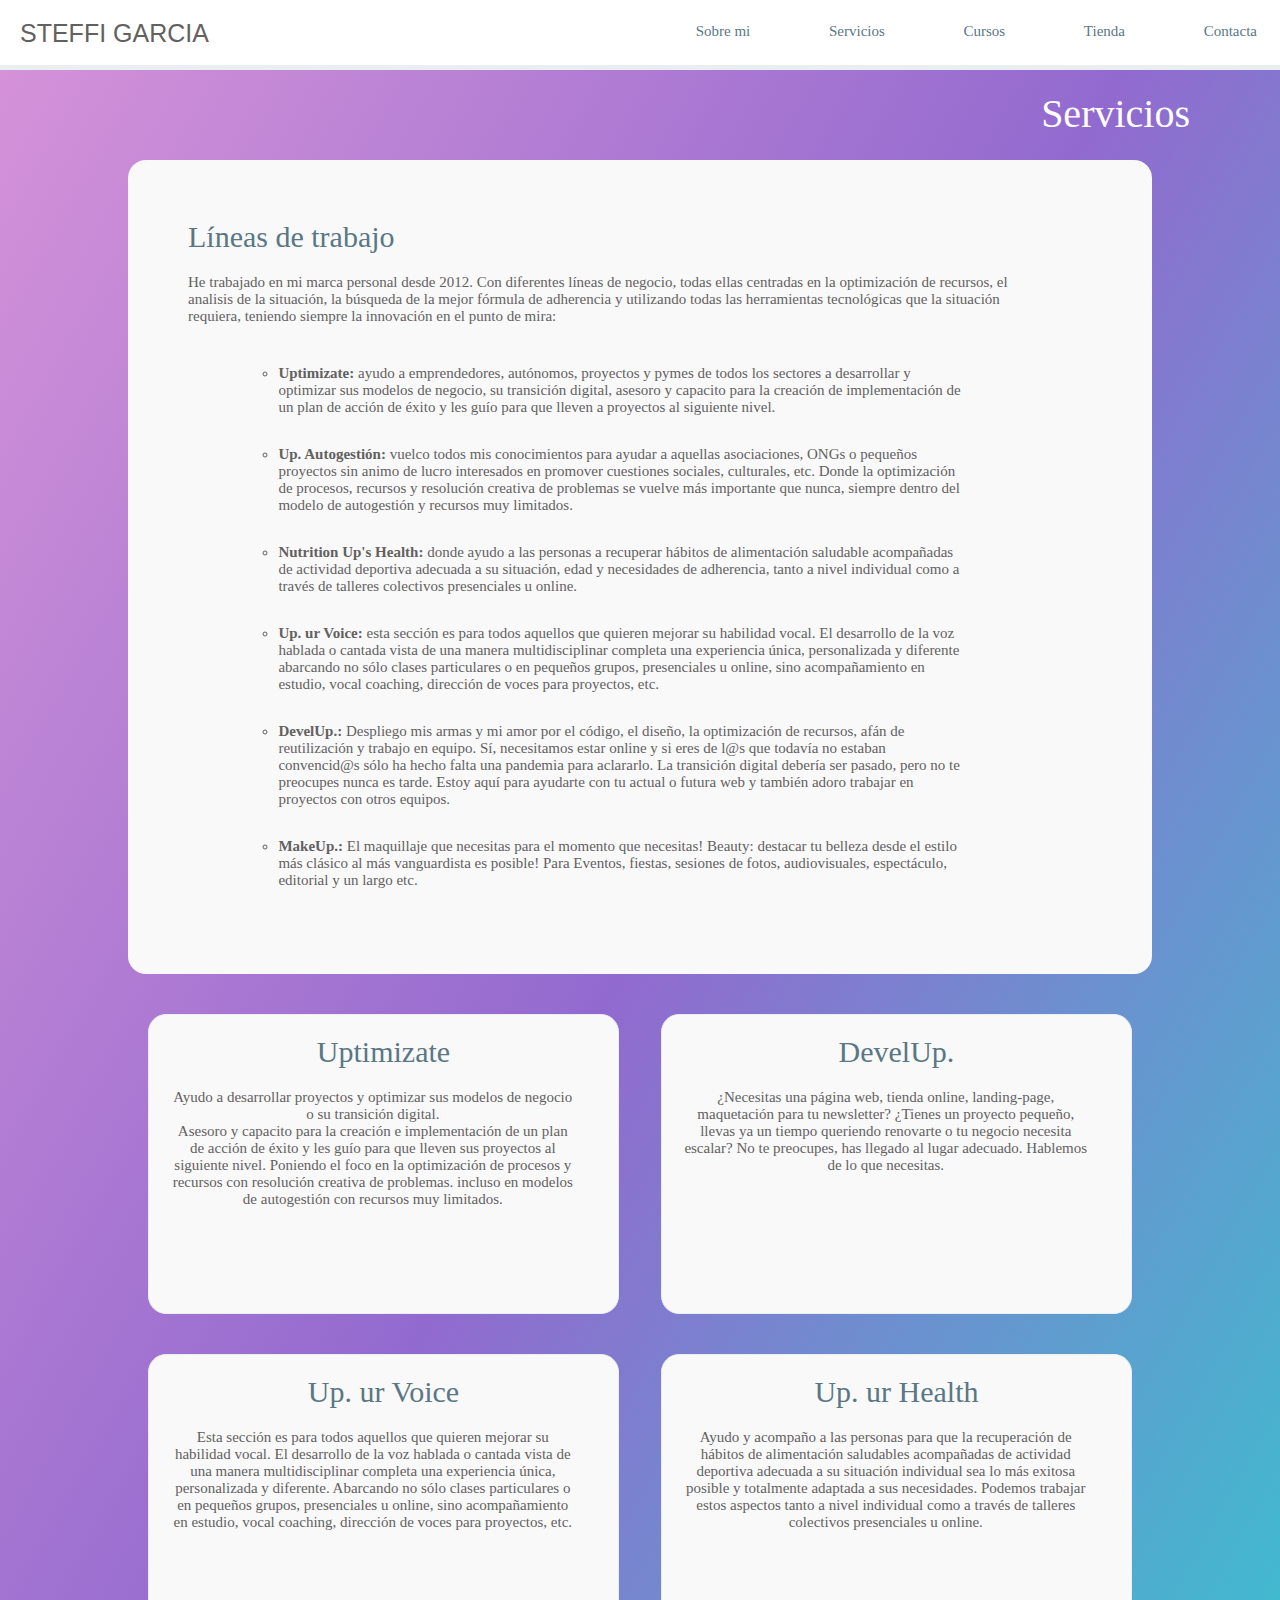
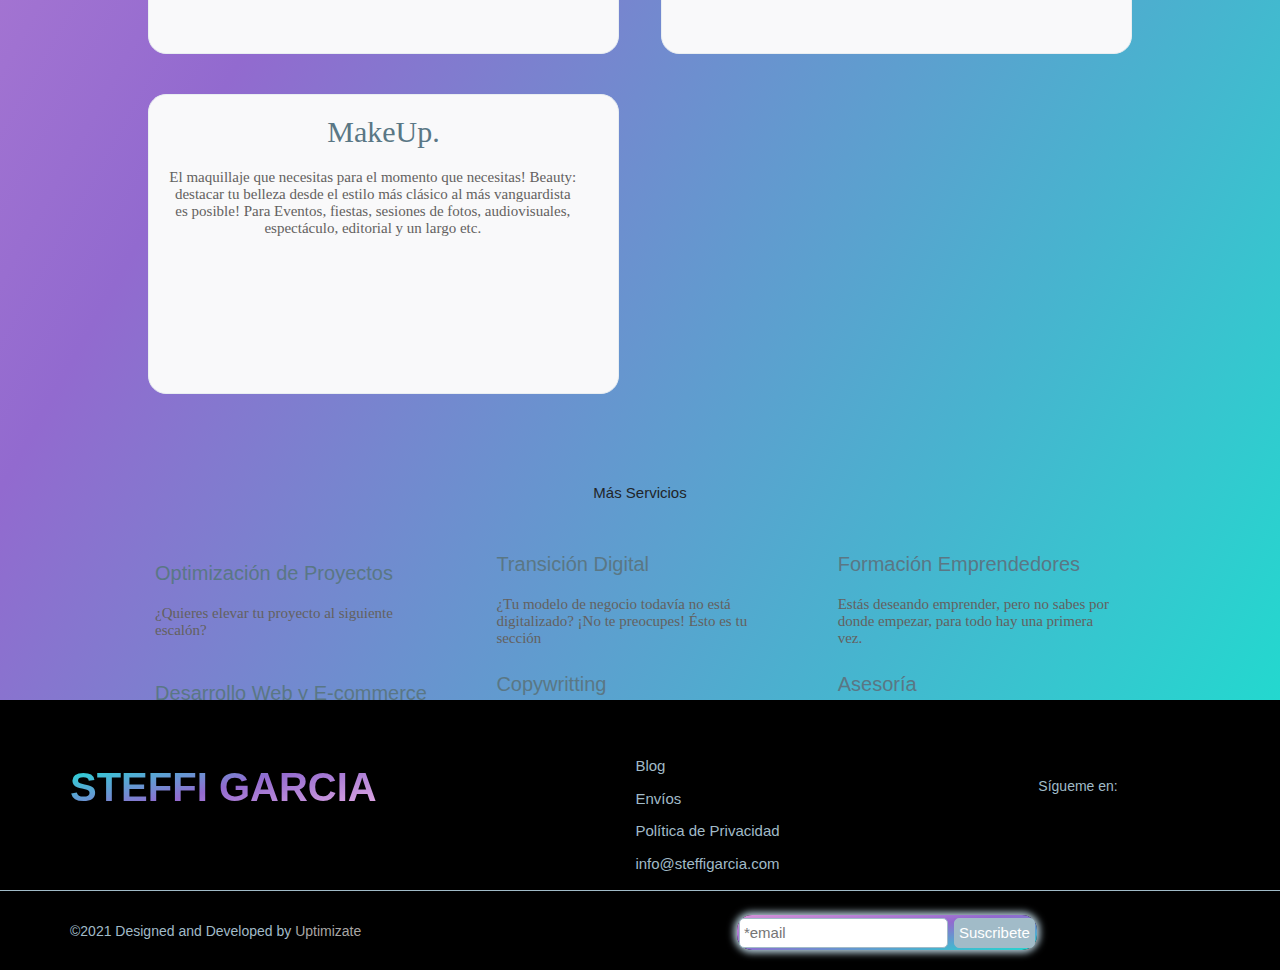
<file: servicios.html>
<!DOCTYPE html>

<html lang="es">

<head>
    <meta charset="UTF-8">
    <title>Servicios</title>
    <meta name="viewport" content="width=device-width; initial-scale=1.0; maximum-scale=1.0;">
    <link rel="stylesheet" href="https://stackpath.bootstrapcdn.com/bootstrap/4.5.2/css/bootstrap.min.css" integrity="sha384-JcKb8q3iqJ61gNV9KGb8thSsNjpSL0n8PARn9HuZOnIxN0hoP+VmmDGMN5t9UJ0Z" crossorigin="anonymous">
    <link rel="stylesheet" href="css/estilos.css">
    <link rel="stylesheet" href="css/header-footer.css">
    <link rel="stylesheet" href="https://pro.fontawesome.com/releases/v5.10.0/css/all.css" integrity="sha384-AYmEC3Yw5cVb3ZcuHtOA93w35dYTsvhLPVnYs9eStHfGJvOvKxVfELGroGkvsg+p" crossorigin="anonymous" />
</head>

<body>
    <!----------------------------------------- Cabecera ----------------------------------------->
    <header class="cabecera">
        <div class="cabeceraMenu centrado ">

            <!----------- Logo Cabecera------------>

            <div class="logoCabecera left">
                <a href="index.html" class="logo">STEFFI GARCIA</a>
            </div>
            <!----------- Menú Cabecera------------>

            <nav class="navmenu right">
                <ul class="navMenuContainer">
                    <li class="right">
                        <a class="nav-link" href=" sobreMi.html ">Sobre mi</a></li>
                    <li class="right"><a class="nav-link " href="servicios.html ">Servicios</a></li>
                    <li class="right"><a class="nav-link " href="cursos.html ">Cursos</a></li>
                    <li class="right"><a class="nav-link " href="https://steffigarcia.com ">Tienda</a></li>
                    <li class="right"><a class="nav-link " href="Contacta.html ">Contacta</a></li>
                </ul>
                <div class="burguermenu right">
                    <img class="burgermenu__img" src="img/burger_menu.svg" />
                </div>

            </nav>

        </div>
    </header>
    <!---------Líneas de negocio------------------->
    <main class="servicios ">
        <section class="pagina centrado ">
            <h2 class="h2Blanco centrado ">Servicios</h2>
        </section>
        <article class="flexFather cajaArticulos centrado ">
            <section class="section seccionBackground-color ">
                <h5 class="h5Grey "> Líneas de trabajo</h5>
                <p class="textGrey ">He trabajado en mi marca personal desde 2012. Con diferentes líneas de negocio, todas ellas centradas en la optimización de recursos, el analisis de la situación, la búsqueda de la mejor fórmula de adherencia y utilizando todas las herramientas
                    tecnológicas que la situación requiera, teniendo siempre la innovación en el punto de mira:
                    <ul class="listaBolitas ">
                        <li class="textGrey "><strong>Uptimizate:</strong> ayudo a emprendedores, autónomos, proyectos y pymes de todos los sectores a desarrollar y optimizar sus modelos de negocio, su transición digital, asesoro y capacito para la creación de implementación
                            de un plan de acción de éxito y les guío para que lleven a proyectos al siguiente nivel.</li>
                        <li class="textGrey "><strong>Up. Autogestión:</strong> vuelco todos mis conocimientos para ayudar a aquellas asociaciones, ONGs o pequeños proyectos sin animo de lucro interesados en promover cuestiones sociales, culturales, etc. Donde la optimización
                            de procesos, recursos y resolución creativa de problemas se vuelve más importante que nunca, siempre dentro del modelo de autogestión y recursos muy limitados.</li>
                        <li class="textGrey "><strong>Nutrition Up's Health:</strong> donde ayudo a las personas a recuperar hábitos de alimentación saludable acompañadas de actividad deportiva adecuada a su situación, edad y necesidades de adherencia, tanto a nivel individual
                            como a través de talleres colectivos presenciales u online.</li>
                        <li class="textGrey "><strong>Up. ur Voice:</strong> esta sección es para todos aquellos que quieren mejorar su habilidad vocal. El desarrollo de la voz hablada o cantada vista de una manera multidisciplinar completa una experiencia única, personalizada
                            y diferente abarcando no sólo clases particulares o en pequeños grupos, presenciales u online, sino acompañamiento en estudio, vocal coaching, dirección de voces para proyectos, etc.</li>
                        <li class="textGrey "><strong>DevelUp.:</strong> Despliego mis armas y mi amor por el código, el diseño, la optimización de recursos, afán de reutilización y trabajo en equipo. Sí, necesitamos estar online y si eres de l@s que todavía no estaban convencid@s
                            sólo ha hecho falta una pandemia para aclararlo. La transición digital debería ser pasado, pero no te preocupes nunca es tarde. Estoy aquí para ayudarte con tu actual o futura web y también adoro trabajar en proyectos con otros
                            equipos.
                        </li>
                        <li class="textGrey "><strong>MakeUp.:</strong> El maquillaje que necesitas para el momento que necesitas! Beauty: destacar tu belleza desde el estilo más clásico al más vanguardista es posible! Para Eventos, fiestas, sesiones de fotos, audiovisuales,
                            espectáculo, editorial y un largo etc.</li>
                    </ul>
                </p>
            </section>
            <!---------Primera Sección------------------->
            <section class="seccion flexItem ">

                <h5 class="h5Grey ">Uptimizate</h5>
                <p class="textGrey ">Ayudo a desarrollar proyectos y optimizar sus modelos de negocio o su transición digital. <br> Asesoro y capacito para la creación e implementación de un plan de acción de éxito y les guío para que lleven sus proyectos al siguiente nivel.
                    Poniendo el foco en la optimización de procesos y recursos con resolución creativa de problemas. incluso en modelos de autogestión con recursos muy limitados.
                </p>
            </section>
            <!---------Segunda Sección------------------->
            <section class="seccion flexItem ">
                <h5 class="h5Grey ">DevelUp.</h5>
                <p class="textGrey "> ¿Necesitas una página web, tienda online, landing-page, maquetación para tu newsletter? ¿Tienes un proyecto pequeño, llevas ya un tiempo queriendo renovarte o tu negocio necesita escalar? No te preocupes, has llegado al lugar adecuado.
                    Hablemos de lo que necesitas.
                </p>
            </section>
            <!---------Tercera Sección------------------->
            <section class="seccion flexItem ">
                <h5 class="h5Grey ">Up. ur Voice</h5>
                <p class="textGrey ">Esta sección es para todos aquellos que quieren mejorar su habilidad vocal. El desarrollo de la voz hablada o cantada vista de una manera multidisciplinar completa una experiencia única, personalizada y diferente. Abarcando no sólo clases
                    particulares o en pequeños grupos, presenciales u online, sino acompañamiento en estudio, vocal coaching, dirección de voces para proyectos, etc.
                </p>
            </section>

            <!---------Cuarta Sección------------------->
            <section class="seccion flexItem ">
                <h5 class="h5Grey ">Up. ur Health</h5>
                <p class="textGrey ">Ayudo y acompaño a las personas para que la recuperación de hábitos de alimentación saludables acompañadas de actividad deportiva adecuada a su situación individual sea lo más exitosa posible y totalmente adaptada a sus necesidades. Podemos
                    trabajar estos aspectos tanto a nivel individual como a través de talleres colectivos presenciales u online.
                </p>
            </section>

            <!---------Cuarta Sección------------------->
            <section class="seccion flexItem ">
                <h5 class="h5Grey ">MakeUp.</h5>
                <p class="textGrey "> El maquillaje que necesitas para el momento que necesitas! Beauty: destacar tu belleza desde el estilo más clásico al más vanguardista es posible! Para Eventos, fiestas, sesiones de fotos, audiovisuales, espectáculo, editorial y un largo
                    etc.
                </p>
            </section>
        </article>
        </div>


        <section class="section ">

            <h4 class="h4 textoCentrado centrado ">Más Servicios</h4>
            <div class="flexFather cajaArticulos ">
                <article class="artDestacado flexItem ">
                    <h5 class="tituloProyecto "><i class="fas fa-business-time transform "></i> Optimización de Proyectos</h5>
                    <p class="textGrey ">¿Quieres elevar tu proyecto al siguiente escalón?</p>
                </article>

                <article class="artDestacado flexItem ">
                    <h5 class="tituloProyecto "><i class="far fa-paper-plane transform "></i> Transición Digital</h5>
                    <p class="textGrey ">¿Tu modelo de negocio todavía no está digitalizado? ¡No te preocupes! Ésto es tu sección</p>
                </article>

                <article class="artDestacado flexItem ">
                    <h5 class="tituloProyecto "><i class="fas fa-recycle transform "></i> Formación Emprendedores</h5>
                    <p class="textGrey ">Estás deseando emprender, pero no sabes por donde empezar, para todo hay una primera vez. </p>
                </article>

                <article class="artDestacado flexItem ">
                    <h5 class="tituloProyecto "><i class="fas fa-code-branch transform "></i> Desarrollo Web y E-commerce</h5>
                    <p class="textGrey ">Necesitas una página web o tienda online profesionales.</p>
                </article>

                <article class="artDestacado flexItem ">
                    <h5 class="tituloProyecto "> <i class="far fa-edit transform "></i> Copywritting</h5>
                    <p class="textGrey ">Necesitas textos que enganchen a tu público teniendo en cuenta el SEO y que definan tu marca identificándose contigo.</p>
                </article>

                <article class="artDestacado flexItem ">
                    <h5 class="tituloProyecto "> <i class="far fa-handshake transform "></i> Asesoría</h5>
                    <p class="textGrey ">Tienes tu negocio encaminado y quieres tener el apoyo de una visión profesional en cuestiones puntuales. </p>
                </article>
            </div>

        </section>
    </main>
    <!-----------        FOOTER       -------------------------------------->

    <footer>
        <div class="centrado ">
            <div class="flexFather ">

                <!------------------------------- logo FOOTER ---------------------------------------------------------------->
                <div class="logoFooter left ">
                    <a href="index.html ">STEFFI GARCIA</a>
                </div>
                <!----------- Sección Newsletter------------>

                <section class="newsletter ">
                    <form class="newsletter__newsform ">
                        <input class="newsletter__newsform__input " type=" text " placeholder="*email " id="email ">
                        <button class="newsletter__newsform__button " type="button " id="subs ">Suscribete</button>
                    </form>
                </section>
                <!-------------------------------- menú FOOTER --------------------------------------------------------------->

                <div class="flexItem ">
                    <nav class="navFooter ">
                        <ul class="menuFooter ">
                            <li><a href="blog.html ">Blog</a></li>
                            <li><a href="envios.html ">Envíos</a></li>
                            <li><a href="politica-privacidad.html ">Política de Privacidad</a></li>
                            <li>
                                <a href="mailto:info@steffigarcia.com "> <i class="far fa-envelope "></i> info@steffigarcia.com</a>
                            </li>
                        </ul>
                    </nav>

                </div>
                <div class="flexItem ">
                    <nav>
                        <ul class="menuFooter ">
                            <li>
                                <p>Sígueme en:</p>
                                <a class="instagram " href="https://www.instagram.com/steffi_xxii "><i class="fab fa-instagram redesFooter "></i></a>
                                <a class="pinterest " href="# "><i class="fab fa-pinterest redesFooter "></i></a>
                                <a class="twitter " href="https://www.twitter.com/EstefaniaGE "><i class="fab fa-twitter redesFooter "></i></a>
                                <a class="linkedin " href="https://www.linkedin.com/in/estefaniagaes "><i class="fab fa-linkedin-in redesFooter "></i></a>
                            </li>
                        </ul>
                    </nav>
                </div>

            </div>

        </div>
        <!------------------------------- bloque INFO FOOTER----------------------->
        <div class="separator "></div>
        <div class="infoFooter centrado ">

            <p>&copy;2021 Designed and Developed by
                <a href="# ">Uptimizate </a>
            </p>


        </div>

    </footer>

    <script src="https://cdn.jsdelivr.net/npm/bootstrap@5.0.2/dist/js/bootstrap.bundle.min.js " integrity="sha384-MrcW6ZMFYlzcLA8Nl+NtUVF0sA7MsXsP1UyJoMp4YLEuNSfAP+JcXn/tWtIaxVXM " crossorigin="anonymous "></script>
</body>

</html>
</file>
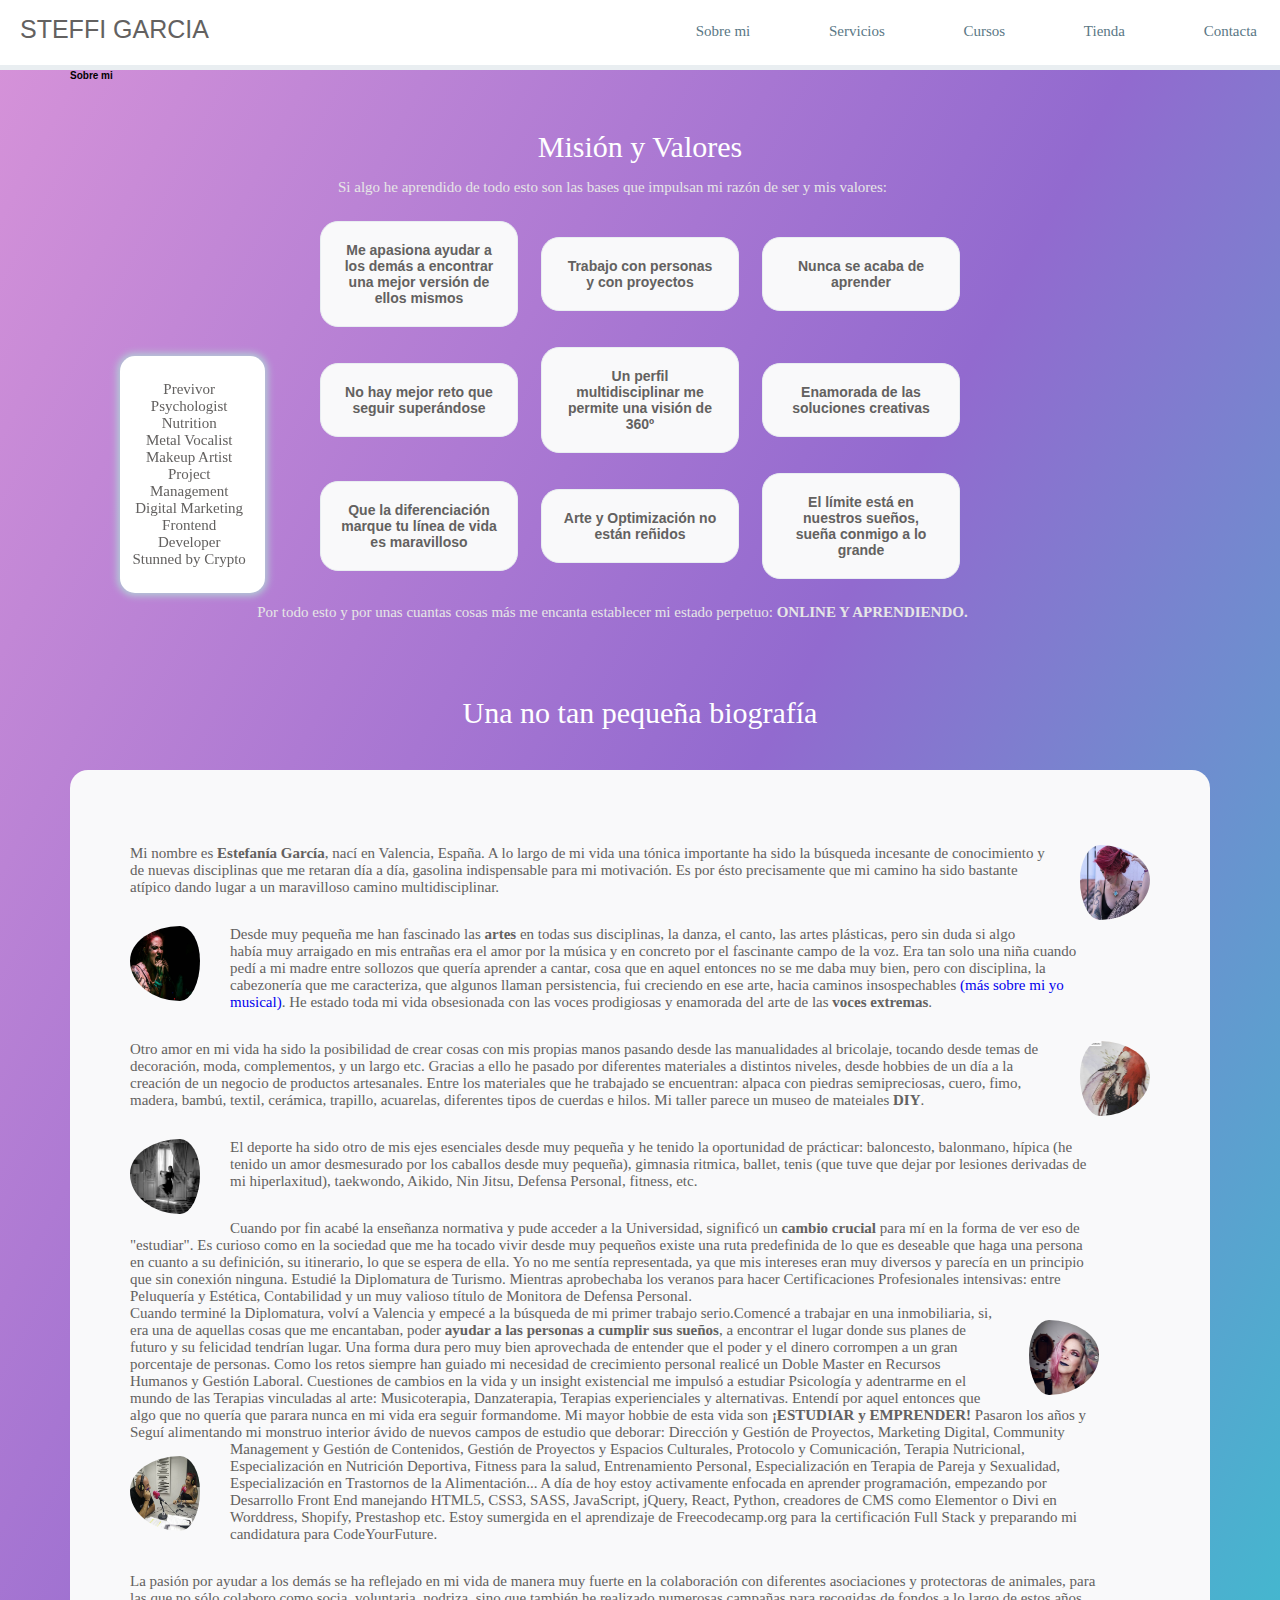
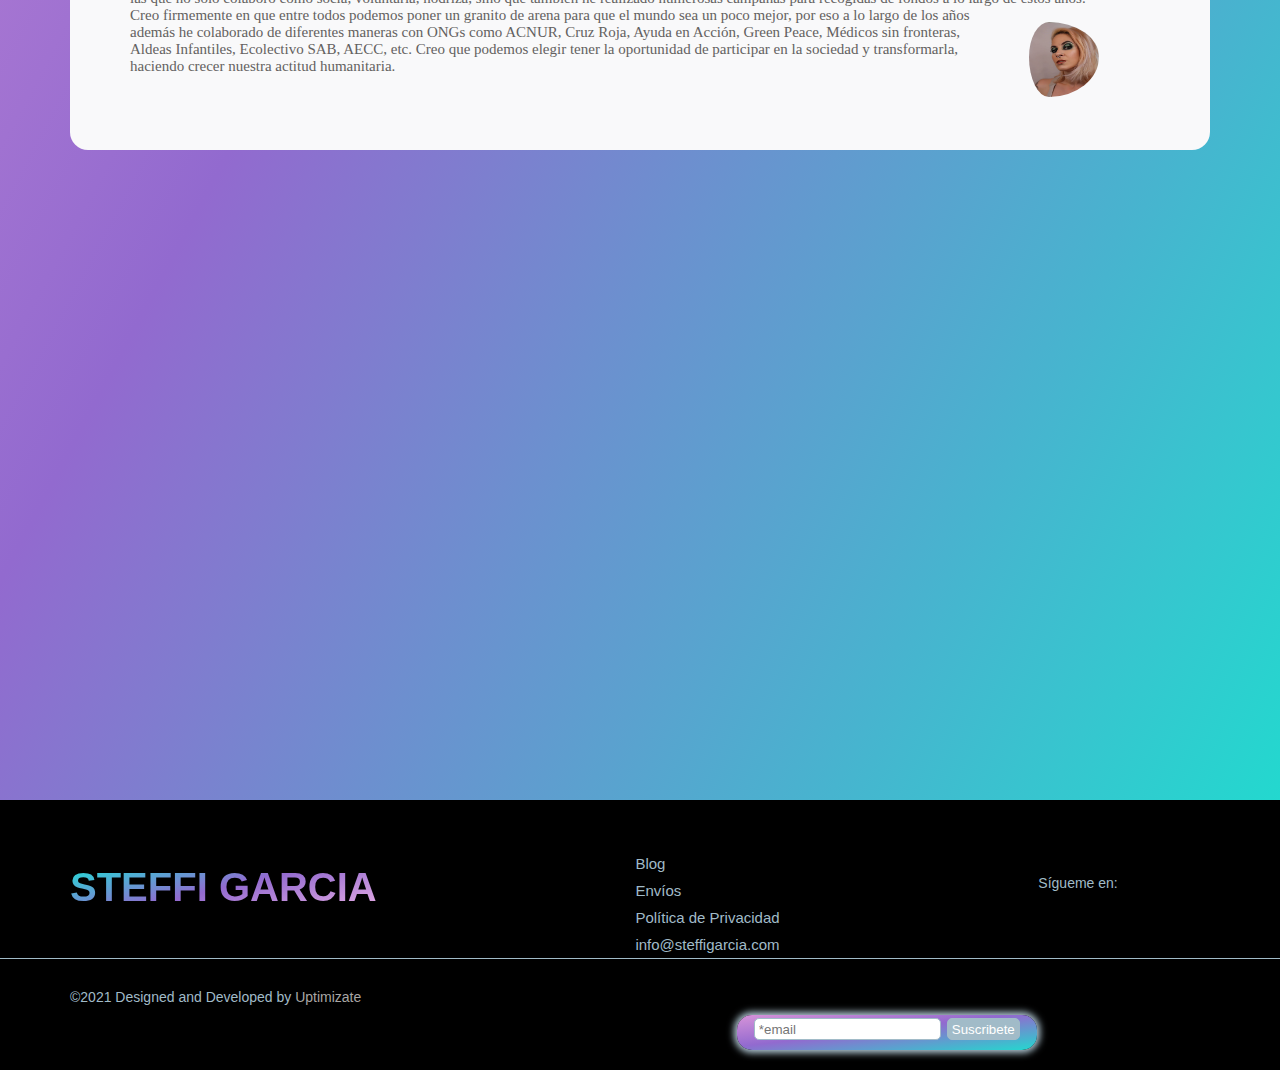
<file: sobreMi.html>
<!DOCTYPE html>

<html lang="es">

<head>
    <meta charset="UTF-8">
    <title>Sobre mí</title>
    <meta name="viewport" content="width=device-width; initial-scale=1.0; maximum-scale=1.0;">
    <link href="https://cdn.jsdelivr.net/npm/bootstrap@5.0.2/dist/css/bootstrap.min.css" rel="stylesheet" integrity="sha384-EVSTQN3/azprG1Anm3QDgpJLIm9Nao0Yz1ztcQTwFspd3yD65VohhpuuCOmLASjC" crossorigin="anonymous">
    <link rel="stylesheet" href="css/estilos.css">
    <link rel="stylesheet" href="css/header-footer.css">
    <link rel="stylesheet" href="https://pro.fontawesome.com/releases/v5.10.0/css/all.css" integrity="sha384-AYmEC3Yw5cVb3ZcuHtOA93w35dYTsvhLPVnYs9eStHfGJvOvKxVfELGroGkvsg+p" crossorigin="anonymous" />
</head>

<body>
    <!----------------------------------------- Cabecera ----------------------------------------->
    <header class="cabecera">
        <div class="cabeceraMenu centrado ">

            <!----------- Logo Cabecera------------>

            <div class="logoCabecera left">
                <a href="index.html" class="logo">STEFFI GARCIA</a>
            </div>
            <!----------- Menú Cabecera------------>

            <nav class="navmenu right">
                <ul class="navMenuContainer">
                    <li class="right">
                        <a class="nav-link" href=" sobreMi.html ">Sobre mi</a></li>
                    <li class="right"><a class="nav-link " href="servicios.html ">Servicios</a></li>
                    <li class="right"><a class="nav-link " href="cursos.html ">Cursos</a></li>
                    <li class="right"><a class="nav-link " href="https://steffigarcia.com ">Tienda</a></li>
                    <li class="right"><a class="nav-link " href="Contacta.html ">Contacta</a></li>
                </ul>
                <div class="burguermenu right">
                    <img class="burgermenu__img" src="img/burger_menu.svg" />
                </div>

            </nav>

        </div>
    </header>


    <!----------- Sobre mi------------>

    <div class="sobreMiPagina">
        <section class="pagina ">
            <h4 class="paginaTituloBlanco centrado">Sobre mi</h4>
        </section>

        <article class="biografia centrado">
            <div class="sobreMi_resumen centrado">
                <p class="textGrey"><i class="fas fa-user-astronaut"> </i> Previvor <br> <i class="fas fa-heart"></i> Psychologist <br><i class="fas fa-carrot"></i> Nutrition <br><i class="fas fa-microphone-alt"></i> Metal Vocalist<br> <i class="fas fa-rainbow"></i> Makeup
                    Artist
                    <br><i class="far fa-lightbulb"></i> Project Management <br><i class="fas fa-globe"></i> Digital Marketing <br><i class="fas fa-code"></i> Frontend Developer <br><i class="fab fa-bitcoin"></i> Stunned by Crypto</p>
            </div>

            <section class="section centrado">
                <h3 class="h5 textoCentrado">Misión y Valores</h3>
                <p class="textWhite textoCentrado">Si algo he aprendido de todo esto son las bases que impulsan mi razón de ser y mis valores:
                    <ul class="listacajas flexFather">
                        <li class="textoLista cajalista">Me apasiona ayudar a los demás a encontrar una mejor versión de ellos mismos</li>
                        <li class="textoLista cajalista">Trabajo con personas y con proyectos</li>
                        <li class="textoLista cajalista">Nunca se acaba de aprender</li>
                        <li class="textoLista cajalista">No hay mejor reto que seguir superándose</li>
                        <li class="textoLista cajalista">Un perfil multidisciplinar me permite una visión de 360º</li>
                        <li class="textoLista cajalista">Enamorada de las soluciones creativas</li>
                        <li class="textoLista cajalista">Que la diferenciación marque tu línea de vida es maravilloso</li>
                        <li class="textoLista cajalista">Arte y Optimización no están reñidos</li>
                        <li class="textoLista cajalista">El límite está en nuestros sueños, sueña conmigo a lo grande</li>
                    </ul>
                </p>
                <p class="textWhite textoCentrado">Por todo esto y por unas cuantas cosas más me encanta establecer mi estado perpetuo: <strong>ONLINE Y APRENDIENDO.</strong></p>
            </section>
            <section class="section">
                <h5 class="h5 textoCentrado">Una no tan pequeña biografía</h5>
            </section>
            <section class="section seccionBackground-color centrado">
                <img class="fotoright fotobio" src="/img/steffi1.png" alt="fotografía bio">
                <p class="textGrey">Mi nombre es <strong>Estefanía García</strong>, nací en Valencia, España. A lo largo de mi vida una tónica importante ha sido la búsqueda incesante de conocimiento y de nuevas disciplinas que me retaran día a día, gasolina indispensable
                    para mi motivación. Es por ésto precisamente que mi camino ha sido bastante atípico dando lugar a un maravilloso camino multidisciplinar.
                </p>
                <img class="fotoleft fotobio" src="/img/fotoconcierto3.png" alt="fotografía concierto">
                <p class="textGrey"> Desde muy pequeña me han fascinado las <strong>artes</strong> en todas sus disciplinas, la danza, el canto, las artes plásticas, pero sin duda si algo había muy arraigado en mis entrañas era el amor por la música y en concreto por el fascinante
                    campo de la voz. Era tan solo una niña cuando pedí a mi madre entre sollozos que quería aprender a cantar, cosa que en aquel entonces no se me daba muy bien, pero con disciplina, la cabezonería que me caracteriza, que algunos llaman
                    persistencia, fui creciendo en ese arte, hacia caminos insospechables
                    <a href="# ">(más sobre mi yo musical)</a>. He estado toda mi vida obsesionada con las voces prodigiosas y enamorada del arte de las <strong>voces extremas</strong>.</p>
                <img class="fotoright fotobio" src="/img/steffiIlustracion.png" alt="fotografía ilustración">
                <p class="textGrey">Otro amor en mi vida ha sido la posibilidad de crear cosas con mis propias manos pasando desde las manualidades al bricolaje, tocando desde temas de decoración, moda, complementos, y un largo etc. Gracias a ello he pasado por diferentes
                    materiales a distintos niveles, desde hobbies de un día a la creación de un negocio de productos artesanales. Entre los materiales que he trabajado se encuentran: alpaca con piedras semipreciosas, cuero, fimo, madera, bambú, textil,
                    cerámica, trapillo, acuarelas, diferentes tipos de cuerdas e hilos. Mi taller parece un museo de mateiales <strong>DIY</strong>.
                </p><img class="fotoleft fotobio" src="/img/steffisession.png" alt="fotografía sesion ballet">
                <p class="textGrey">El deporte ha sido otro de mis ejes esenciales desde muy pequeña y he tenido la oportunidad de prácticar: baloncesto, balonmano, hípica (he tenido un amor desmesurado por los caballos desde muy pequeña), gimnasia ritmica, ballet, tenis
                    (que tuve que dejar por lesiones derivadas de mi hiperlaxitud), taekwondo, Aikido, Nin Jitsu, Defensa Personal, fitness, etc.</p>
                <p class="textGrey">Cuando por fin acabé la enseñanza normativa y pude acceder a la Universidad, significó un <strong>cambio crucial</strong> para mí en la forma de ver eso de "estudiar". Es curioso como en la sociedad que me ha tocado vivir desde muy pequeños
                    existe una ruta predefinida de lo que es deseable que haga una persona en cuanto a su definición, su itinerario, lo que se espera de ella. Yo no me sentía representada, ya que mis intereses eran muy diversos y parecía en un principio
                    que sin conexión ninguna. Estudié la Diplomatura de Turismo. Mientras aprobechaba los veranos para hacer Certificaciones Profesionales intensivas: entre Peluquería y Estética, Contabilidad y un muy valioso título de Monitora de Defensa
                    Personal. <br> Cuando terminé la Diplomatura, volví a Valencia y empecé a la búsqueda de mi primer trabajo serio.<img class="fotoright fotobio" src="/img/steffimakeup.png" alt="fotografía makeup">Comencé a trabajar en una inmobiliaria,
                    si, era una de aquellas cosas que me encantaban, poder <strong>ayudar a las personas a cumplir sus sueños</strong>, a encontrar el lugar donde sus planes de futuro y su felicidad tendrían lugar. Una forma dura pero muy bien aprovechada
                    de entender que el poder y el dinero corrompen a un gran porcentaje de personas. Como los retos siempre han guiado mi necesidad de crecimiento personal realicé un Doble Master en Recursos Humanos y Gestión Laboral. Cuestiones de cambios
                    en la vida y un insight existencial me impulsó a estudiar Psicología y adentrarme en el mundo de las Terapias vinculadas al arte: Musicoterapia, Danzaterapia, Terapias experienciales y alternativas. Entendí por aquel entonces que algo
                    que no quería que parara nunca en mi vida era seguir formandome. Mi mayor hobbie de esta vida son <strong>¡ESTUDIAR y EMPRENDER!</strong> Pasaron los años y Seguí alimentando mi monstruo interior ávido de nuevos campos de estudio que
                    deborar: Dirección y Gestión de Proyectos, Marketing Digital, Community Management y Gestión de Contenidos, Gestión de <img class="fotoleft fotobio" src="/img/steffiradio.png" alt="fotografía sesion ballet">Proyectos y Espacios Culturales,
                    Protocolo y Comunicación, Terapia Nutricional, Especialización en Nutrición Deportiva, Fitness para la salud, Entrenamiento Personal, Especialización en Terapia de Pareja y Sexualidad, Especialización en Trastornos de la Alimentación...
                    A día de hoy estoy activamente enfocada en aprender programación, empezando por Desarrollo Front End manejando HTML5, CSS3, SASS, JavaScript, jQuery, React, Python, creadores de CMS como Elementor o Divi en Worddress, Shopify, Prestashop
                    etc. Estoy sumergida en el aprendizaje de Freecodecamp.org para la certificación Full Stack y preparando mi candidatura para CodeYourFuture.</p>
                <p class="textGrey">La pasión por ayudar a los demás se ha reflejado en mi vida de manera muy fuerte en la colaboración con diferentes asociaciones y protectoras de animales, para las que no sólo colaboro como socia, voluntaria, nodriza, sino que también
                    he realizado numerosas campañas para recogidas de fondos a lo largo de estos años. <img class="fotoright fotobio" src="/img/steffiavatar.png" alt="fotografía ilustración">Creo firmemente en que entre todos podemos poner un granito
                    de arena para que el mundo sea un poco mejor, por eso a lo largo de los años además he colaborado de diferentes maneras con ONGs como ACNUR, Cruz Roja, Ayuda en Acción, Green Peace, Médicos sin fronteras, Aldeas Infantiles, Ecolectivo
                    SAB, AECC, etc. Creo que podemos elegir tener la oportunidad de participar en la sociedad y transformarla, haciendo crecer nuestra actitud humanitaria.</p>

            </section>


        </article>
    </div>
</body>

<!-----------        FOOTER       -------------------------------------->

<footer>
    <div class="centrado ">
        <div class="flexFather ">

            <!------------------------------- logo FOOTER ---------------------------------------------------------------->
            <div class="logoFooter left ">
                <a href="index.html ">STEFFI GARCIA</a>
            </div>
            <!----------- Sección Newsletter------------>

            <section class="newsletter ">
                <form class="newsletter__newsform">
                    <input class="newsletter__newsform__input" type=" text " placeholder="*email " id="email ">
                    <button class="newsletter__newsform__button " type="button " id="subs ">Suscribete</button>
                </form>
            </section>
            <!-------------------------------- menú FOOTER --------------------------------------------------------------->

            <div class="flexItem ">
                <nav class="navFooter ">
                    <ul class="menuFooter ">
                        <li><a href="blog.html ">Blog</a></li>
                        <li><a href="envios.html ">Envíos</a></li>
                        <li><a href="politica-privacidad.html ">Política de Privacidad</a></li>
                        <li>
                            <a href="mailto:info@steffigarcia.com "> <i class="far fa-envelope "></i> info@steffigarcia.com</a>
                        </li>
                    </ul>
                </nav>

            </div>
            <div class="flexItem ">
                <nav>
                    <ul class="menuFooter ">
                        <li>
                            <p>Sígueme en:</p>
                            <a class="instagram " href="https://www.instagram.com/steffi_xxii "><i class="fab fa-instagram redesFooter "></i></a>
                            <a class="pinterest " href="# "><i class="fab fa-pinterest redesFooter "></i></a>
                            <a class="twitter " href="https://www.twitter.com/EstefaniaGE "><i class="fab fa-twitter redesFooter "></i></a>
                            <a class="linkedin " href="https://www.linkedin.com/in/estefaniagaes "><i class="fab fa-linkedin-in redesFooter "></i></a>
                        </li>
                    </ul>
                </nav>
            </div>

        </div>

    </div>
    <!------------------------------- bloque INFO FOOTER----------------------->
    <div class="separator"></div>
    <div class="infoFooter centrado">

        <p>&copy;2021 Designed and Developed by
            <a href="# ">Uptimizate </a>
        </p>


    </div>

</footer>

<script src="https://cdn.jsdelivr.net/npm/bootstrap@5.0.2/dist/js/bootstrap.bundle.min.js " integrity="sha384-MrcW6ZMFYlzcLA8Nl+NtUVF0sA7MsXsP1UyJoMp4YLEuNSfAP+JcXn/tWtIaxVXM " crossorigin="anonymous "></script>
</body>

</html>
</file>
<file: css/estilos.css>
* {
        margin: 0;
        padding: 0;
        box-sizing: border-box;
    }
    
    html {
        font-size: 62.5%;
    }
    
    body {
        font-family: 'Open Sans', sans-serif;
        max-width: 100%;
    }
    
    a {
        text-decoration: none;
    }
    
    .centrado {
        width: 1140px;
        max-width: 100%;
        margin: 0 auto;
    }
    /*------------------------- Títulos y Textos ------------------------------*/
    
    .tituloProyecto {
        font-size: 20px;
        font-weight: 400;
        color: #5a7785;
    }
    
    h1 {
        color: #5a7785;
        padding: 20px;
        font-size: 55px;
        font-weight: 300;
        text-align: center;
    }
    
    .h2 {
        padding: 50px 0;
        font: 500 4rem 'Open Sans';
        color: #5a7785;
    }
    
    .h2Blanco {
        padding: 20px;
        font: 500 4rem 'Open Sans';
        text-align: end;
        color: #fff;
        margin-bottom: 50px;
    }
    
    .h2Grey {
        padding: 20px;
        font: 400 4rem 'Open Sans';
        text-align: end;
        color: #5a7785;
    }
    
    .h3 {
        padding: 50px 0;
        font: 400 4.5rem 'Open Sans';
        color: #5a7785;
    }
    
    .h3Blanco {
        padding: 50px 0;
        font: 400 4.5rem 'Open Sans';
        color: #fff;
    }
    
    .h5 {
        font: 400 3rem 'Open Sans';
        color: #fff;
    }
    
    .h5Grey {
        font: 400 3rem 'Open Sans';
        color: #5a7785;
    }
    
    .textWhite {
        width: 95%;
        font: 400 1.5rem 'Open Sans';
        color: rgb(230, 230, 230);
        padding: 15px 0;
    }
    
    .textGrey {
        width: 95%;
        font: 400 1.5rem 'Open Sans';
        color: #636160;
        padding: 15px 0;
    }
    
    .textoLista {
        text-align: center;
        list-style: none;
        font-size: 14px;
        font-weight: bold;
        color: #636160;
        padding: 10px 0;
    }
    
    .textoCentrado {
        text-align: center;
    }
    /* ---- Fotos ---*/
    
    .fotoleft {
        padding: 15px 30px 10px 0;
        float: left;
    }
    
    .fotoright {
        padding: 15px 0 10px 30px;
        float: right;
    }
    
    .fotobio {
        border-radius: 50%;
        width: 100px;
        height: 100px;
    }
    
    .fotobio:hover {
        border-radius: 50%;
        transform: scale(3, 3);
        width: 100px;
        height: 100px;
    }
    /*---------------------Distribución Flex y Float-----------------------*/
    
    .flexFather {
        display: flex;
        flex-flow: row wrap;
        justify-content: space-between;
        align-items: center;
    }
    
    .flexItem {
        justify-self: flex-start;
        align-items: strech;
    }
    
    .left {
        align-self: flex-start;
    }
    
    .right {
        margin-left: auto;
    }
    
    .float {
        float: right;
    }
    /* ------------------------ Listados-----------------*/
    
    ul {
        list-style: none;
    }
    
    .listaBolitas {
        width: 80%;
        list-style-type: circle;
        margin: 0 auto;
    }
    /* --------------------- Tabla ----------------------------------*/
    
    .tabla {
        width: 80%;
        height: auto;
        color: #5a7785;
        text-align: center;
        margin: 30px auto;
        border-radius: 15px;
        border-spacing: 20px 5px;
    }
    
    td {
        padding: 20px;
        font-weight: 300;
        font-size: 14px;
        background-color: #fff;
        border-radius: 10px;
    }
    
    th {
        font-weight: 600;
        font-size: 18px;
        background-color: #A1BBC8;
        color: #fff;
        border-radius: 10px;
    }
    
    .gris {
        background-color: #b7d1df;
    }
    /* ----- Formulario----*/
    
    .contacta {
        width: 100vw;
        padding-top: 70px;
        height: 750px;
        background-image: linear-gradient(to bottom right, rgb(215, 147, 217), rgb(201, 139, 215), rgb(187, 131, 213), rgb(174, 122, 211), rgb(160, 114, 209), rgb(146, 106, 207), rgb(128, 124, 207), rgb(109, 143, 207), rgb(91, 161, 207), rgb(72, 179, 207), rgb(54, 198, 207), rgb(35, 216, 207));
    }
    
    .formulario {
        width: 50%;
        margin: 0 auto;
        background-color: #fff;
        border-radius: 18px;
        padding: 20px;
    }
    
    .itemFormulario,
    .itemBotones {
        width: 100%;
        margin: 15px auto;
    }
    
    .btnCentrado {
        text-align: center;
        margin-top: 35px;
    }
    
    .label {
        padding-top: 10px;
    }
    
    .btn-primary {
        color: #fff;
        background-color: rgb(35, 216, 207);
        border-color: rgba(72, 180, 207, 0);
        padding: 5px 25px;
        margin: 0 auto;
    }
    
    .btn-primary:hover {
        color: #fff;
        background-color: rgb(215, 147, 217);
        border-color: rgb(160, 114, 209);
    }
    /*-----------------------------------SECCIONES -----------------------------------*/
    /* -------- SECCIÓN Principal --------*/
    
    .seccionPrincipal {
        padding-top: 70px;
        height: auto;
    }
    
    .sobreMi_resumen {
        margin: left;
        width: auto;
        height: auto;
        padding: 10px;
        font-size: 15px;
        background-color: rgba(255, 255, 255);
        border-radius: 15px;
        box-shadow: 0px 0px 7px 3px #b3cad6;
        text-align: center;
        position: fixed;
        display: inline-block;
        left: 120px;
        top: 356px;
        animation-duration: 2s;
        animation-name: aparecer;
        animation-iteration-count: 1;
        z-index: 5;
    }
    /*----------FIN SECCIÓN Principal -------------------------------*/
    /* -------- SECCIÓN Destacados --------*/
    
    .seccionDestacados {
        height: 400px;
        background-image: linear-gradient(to bottom right, rgb(215, 147, 217), rgb(201, 139, 215), rgb(187, 131, 213), rgb(174, 122, 211), rgb(160, 114, 209), rgb(146, 106, 207), rgb(128, 124, 207), rgb(109, 143, 207), rgb(91, 161, 207), rgb(72, 179, 207), rgb(54, 198, 207), rgb(35, 216, 207));
    }
    /*--------------------- Articulos Destacados -------------------------*/
    
    .cajaArticulos {
        margin: 50px auto;
        width: 80vw;
    }
    
    .artDestacado {
        width: 30%;
        margin: 0 auto;
        padding: 0 1rem;
    }
    /*----------FIN SECCIÓN Destacados ------------------------------*/
    /* -------- SECCIÓN Eleva --------*/
    
    .transform:hover {
        transform: scale(1.5, 1.5);
        padding-right: 2px;
    }
    
    .seccionEleva {
        background: rgb(105, 136, 153);
        background-image: linear-gradient(to bottom right, rgb(215, 147, 217), rgb(201, 139, 215), rgb(187, 131, 213), rgb(174, 122, 211), rgb(160, 114, 209), rgb(146, 106, 207), rgb(128, 124, 207), rgb(109, 143, 207), rgb(91, 161, 207), rgb(72, 179, 207), rgb(54, 198, 207), rgb(35, 216, 207));
        height: 535px;
    }
    /*---------PÁGINA SERVICIOS ----------------------------------*/
    /* --- flex Servicios ---*/
    
    .servicios {
        background-image: linear-gradient(to bottom right, rgb(215, 147, 217), rgb(201, 139, 215), rgb(187, 131, 213), rgb(174, 122, 211), rgb(160, 114, 209), rgb(146, 106, 207), rgb(128, 124, 207), rgb(109, 143, 207), rgb(91, 161, 207), rgb(72, 179, 207), rgb(54, 198, 207), rgb(35, 216, 207));
        width: 100wv;
        height: 2300px;
    }
    
    .seccion {
        height: 300px;
        width: 46%;
        text-align: center;
        padding: 20px;
        margin: 20px;
        background-color: #f9f9fa;
        border: 1px solid #E9EEF1;
        border-radius: 18px;
    }
    
    .seccion:hover {
        background-color: #fff;
    }
    /*--------- FIN PÁGINA SERVICIOS ----------------------------------*/
    /*--------- INICIO PÁGINA SOBRE MI ----------------------------------*/
    
    .sobreMiPagina {
        background-image: linear-gradient(to bottom right, rgb(215, 147, 217), rgb(201, 139, 215), rgb(187, 131, 213), rgb(174, 122, 211), rgb(160, 114, 209), rgb(146, 106, 207), rgb(128, 124, 207), rgb(109, 143, 207), rgb(91, 161, 207), rgb(72, 179, 207), rgb(54, 198, 207), rgb(35, 216, 207));
        width: 100wv;
        height: 2400px;
    }
    
    .bannerPagina {
        width: 100vw;
        height: 50px;
        padding-top: 75px;
        background-color: #91bcd1;
    }
    
    .pagina {
        width: 100vw;
        height: 80px;
        padding-top: 70px;
        padding-bottom: 20px;
    }
    
    .biografía {
        position: relative;
    }
    
    .section {
        padding: 20px;
        margin: 20px 0;
    }
    
    .cajalista {
        width: 30%;
        height: auto;
        padding: 20px;
        margin: 10px;
        background-color: #f9f9fa;
        border: 1px solid #E9EEF1;
        border-radius: 18px;
    }
    
    .cajalista:hover {
        background-color: #95cae946;
        border: 1px solid #3c8cbb;
        color: #fff;
    }
    
    .seccionBackground-color {
        background-color: #f9f9fa;
        border-radius: 18px;
        padding: 60px;
    }
    
    .listacajas {
        width: 60%;
        margin: 0 auto;
    }
    /*--------- FIN PÁGINA SOBRE MI ----------------------------------*/
    /*--------- INICIO PÁGINA CONTACTA ----------------------------------*/
    /*_____ MEDIA QUERIES____*/
    
    @media screen and (max-width: 1022px) {}
    
    @media screen and (max-width: 600px) {
        .seccionPrincipal,
        .contacta {
            padding-top: 230px;
            height: auto;
            padding-bottom: 20px;
            ;
        }
    }
</file>
<file: css/header-footer.css>
/*------------------------------------ Logos ------------------------------------*/
        
        a.logo {
            display: inline-block;
            font-size: 25px;
            color: #636160;
            padding: 15px 0;
        }
        
        .logoWhite {
            display: inline-block;
            font-size: 25px;
            color: #fff;
            padding: 15px 0;
        }
        
        a.logo:hover {
            color: #A1BBC8;
        }
        
        .logoFooter a {
            display: inline-block;
            font-size: 40px;
            line-height: 45px;
            font-weight: 600;
            background: linear-gradient(to bottom right, #01ffda, #926acf, #fbbde9);
            /* clip informático */
            -webkit-background-clip: text;
            background-clip: text;
            -webkit-text-fill-color: transparent;
            transition: color .2s ease-out;
            padding: 15px 0;
        }
        
        .logoFooter a:hover {
            color: #636160;
            background-color: #fff;
            transform: scale(1.1, 1.1);
            transition: transform .2s ease-out;
        }
        /* --------SECCIÓN Cabecera --------*/
        
        .cabecera {
            width: 100vw;
            height: 70px;
            border-bottom: 5px solid #E9EEF1;
            background-color: #fff;
            position: fixed;
            top: 0;
            overflow: hidden;
        }
        /*----------------------------------- Menús -----------------------------------*/
        
        .cabeceraMenu {
            width: 100%;
            max-width: 1440px;
            display: flex;
            flex-flow: row wrap;
            justify-content: space-between;
            align-items: center;
        }
        
        .logoCabecera {
            width: 50%;
            padding-left: 20px;
            justify-self: start;
            align-items: center;
        }
        
        .navmenu {
            width: 50%;
            justify-content: flex-end;
            align-items: center;
        }
        
        .navMenuContainer {
            margin-left: auto;
            width: 100%;
            display: flex;
            flex-flow: row wrap;
            justify-content: flex-end;
            align-items: center;
        }
        
        .navmenu ul li {
            text-align: right;
            width: auto;
            height: auto;
        }
        
        .navmenu a {
            display: inline-block;
            padding: 23px;
            font: 500 1.5rem 'Open Sans';
            color: #5a7785;
        }
        
        .navmenu a:hover {
            color: #A1BBC8;
            text-decoration: none;
        }
        
        .burguermenu {
            display: none;
        }
        /*-------------------------Grid Cabecera ---------------*/
        /*-------------------------FIN Grid Cabecera ---------------*/
        /* -------- Footer --------*/
        /*----------------------------------- Menús -----------------------------------*/
        
        .menuFooter a {
            padding: 5px;
            font-size: 15px;
            font-weight: 500;
            color: #A1BBC8;
            display: inline-block;
            margin: auto;
        }
        
        .menuFooter a:hover {
            color: rgb(215, 147, 217);
        }
        
        footer {
            height: 270px;
            background-color: #000;
            color: #A1BBC8;
            font-size: 14px;
            padding-top: 50px;
            z-index: 1;
            position: relative;
        }
        
        footer a {
            color: #a8a6a4;
        }
        
        footer a:hover {
            color: #A1BBC8;
        }
        
        .separator {
            border-top: 1px solid #A1BBC8;
        }
        
        .infoFooter {
            padding-top: 30px;
            text-align: left;
        }
        
        .redesFooter {
            color: rgba(79, 199, 207, 0.856);
            display: inline-block;
            font-size: 30px;
            padding: 15px;
        }
        
        .redesFooter:hover {
            transform: scale(1.2, 1.2);
            transition: transform .2s ease-out;
            color: rgb(160, 114, 209);
        }
        /* --------Newsletter --------*/
        
        .newsletter {
            margin: auto;
            width: 300px;
            height: 35px;
            font-size: 15px;
            background-image: linear-gradient(to bottom right, rgb(215, 147, 217), rgb(201, 139, 215), rgb(187, 131, 213), rgb(174, 122, 211), rgb(160, 114, 209), rgb(146, 106, 207), rgb(128, 124, 207), rgb(109, 143, 207), rgb(91, 161, 207), rgb(72, 179, 207), rgb(54, 198, 207), rgb(35, 216, 207));
            border-radius: 15px;
            box-shadow: 0px 0px 7px 3px #b3cad6;
            position: absolute;
            bottom: 20px;
            right: 19%;
        }
        
        .newsletter__newsform {
            display: flex;
            justify-content: center;
            align-items: center;
        }
        
        .newsletter__newsform__input,
        .newsletter__newsform__button {
            border: 1px solid #A1BBC8;
            border-radius: 5px;
            padding: 2.5px 4px;
            color: #fff;
            margin: 3px;
        }
        
        button {
            background-color: #A1BBC8;
            padding: 3px 5px;
        }
        
        button:hover {
            background-color: #fff;
            color: #A1BBC8;
        }
        
        .email-input {
            justify-items: flex-end;
            padding-left: 25px;
        }
        /*---------FIN SECCIÓN Footer ----------------------------------*/
        
        @media screen and (max-width: 1022px) {
            /*Cabecera*/
            .cabecera {
                height: 150px
            }
            .navmenu {
                width: 100%;
                justify-self: center;
            }
            /*Footer*/
            footer {
                width: 100%;
                height: auto;
                padding-top: 0;
                z-index: 1;
                position: relative;
            }
            .flexItem {
                width: 100%;
                justify-content: center;
            }
            .flexItem {
                justify-items: flex-start;
                align-items: strech;
            }
            .navFooter {
                display: none;
            }
            .left {
                width: 70%;
            }
            .logoFooter a {
                width: 100%;
                text-align: center;
                display: block;
                font-size: 30px;
                padding: 15px 0;
            }
            .newsletter {
                display: none;
            }
            .infoFooter {
                text-align: center;
            }
        }
        
        @media screen and (max-width: 600px) {
            .cabecera {
                height: 240px
            }
            .logoCabecera {
                width: 100%;
                padding-left: 30px;
                justify-self: center;
            }
            .burguermenu {
                display: block;
            }
            .burgermenu__img {
                width: 25x;
                height: 25px;
                filter: invert(38%) sepia(2%) saturate(80%) hue-rotate(94deg) brightness(92%) contrast(82%);
            }
            .navMenuContainer {
                flex-direction: column;
            }
            .navmenu ul li {
                margin: auto;
                border-bottom: 1px solid #E9EEF1;
            }
            .navmenu a {
                text-align: center;
                padding: 5px;
            }
            .logoFooter {
                width: 100%;
            }
            .logoFooter a {
                width: 100%;
                transform: none;
                transition: none;
            }
            .logoFooter a:hover {
                border-bottom: transform: none;
                transition: none;
            }
            nav.menuFooter {
                width: 100%;
                text-align: center;
            }
        }
</file>
